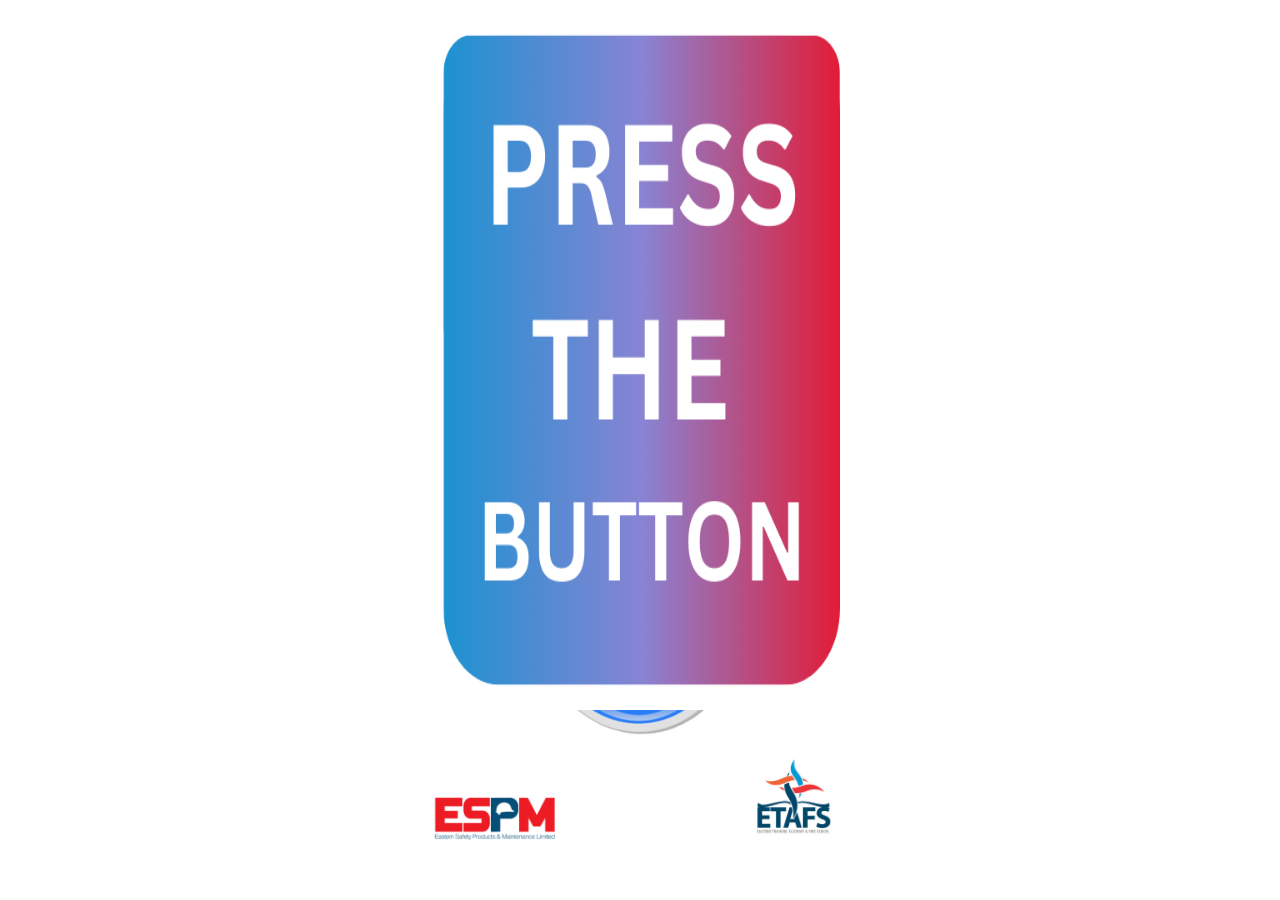
<file: index.html>
<html xmlns="http://www.w3.org/1999/xhtml" lang="en">

<head>
	<title>EGC Quiz Home</title>
</head>

	<TITLE></TITLE>
</HEAD>
<BODY>
	<meta HTTP-EQUIV="Refresh" CONTENT="0; URL=src/html/quizhome.html">
</body>

</html>
</file>
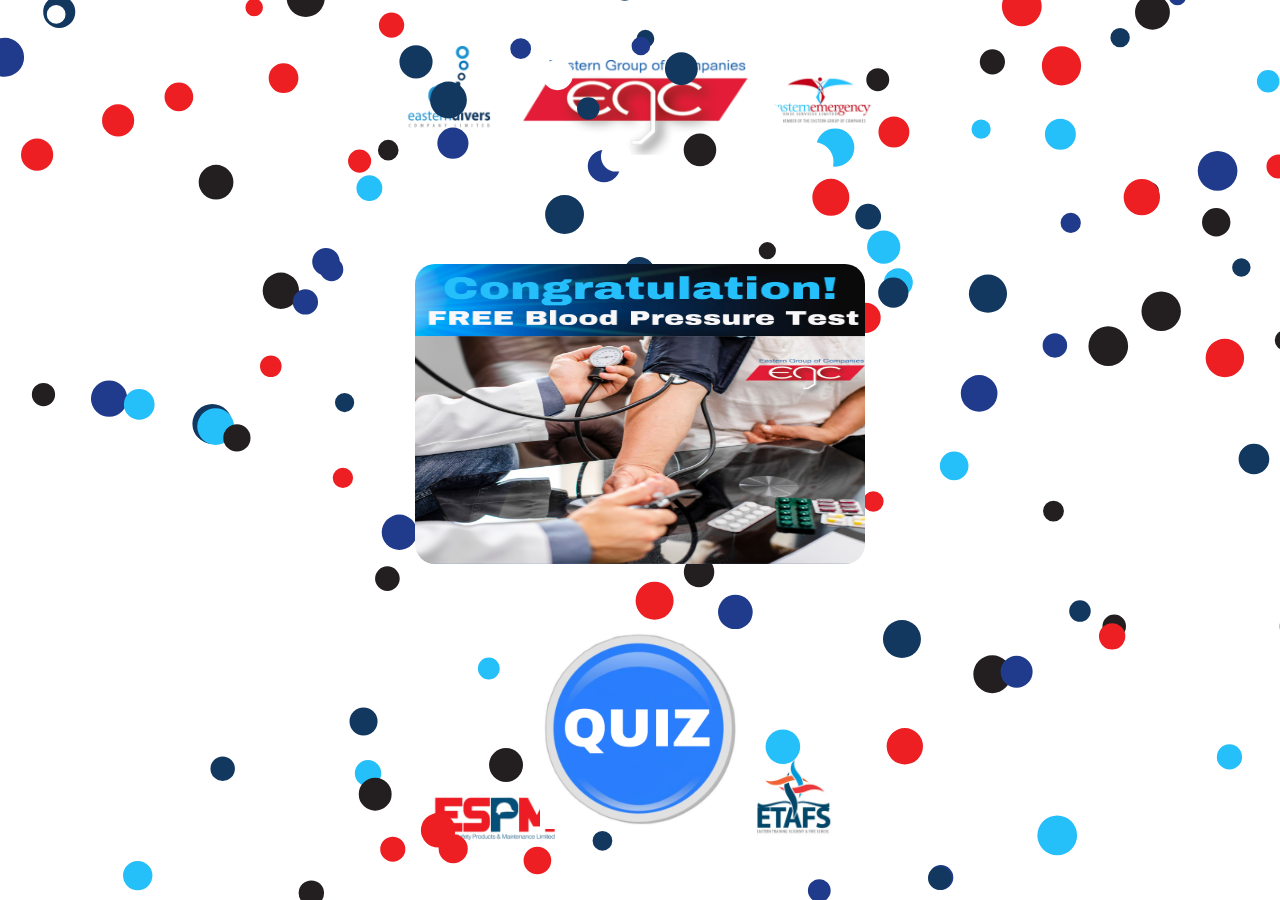
<file: src/html/bloodgift.html>
<!DOCTYPE html>
<html lang="en">
  
<!-- Mirrored from np.ia.tt/html/wheel.html by HTTrack Website Copier/3.x [XR&CO'2014], Thu, 10 Oct 2024 08:36:20 GMT -->
<head>
    <meta charset="utf-8" />
    <title>Free Blood Pressure Test</title>
    <link rel="shortcut icon" type="image/jpg" href="../assets/images/favicon.png"/>
    <meta
      name="viewport"
      content="width=device-width, initial-scale=1.0, maximum-scale=1.0, user-scalable=0"
    />
    <link rel="icon" href="data:image/x-icon;," type="image/x-icon" />
    <link rel="stylesheet" href="../assets/css/bloodgift.css" />

<!-- Google tag (gtag.js) -->


  </head>
  <body>
    <div id="preloader">
      <div class="loader"></div>
    </div>
    <!-- <div class="header">
      <img src="../assets/images/NPlogo.png" alt="NE Logo" class="np-logo" />
      <img src="../assets/images/UltraLogo.png" alt="NE Logo" class="ultra-logo" />
      <img src="../assets/images/NPigniteLogo.png" alt="NE Logo" class="np1-logo" />
      
    </div> -->
    <div class="wheel-wrapper">
      <!-- <h1 style="color: #FFE5CA; font-size: 7vw; text-align: center; padding-top: 10%; padding-bottom: 0%;">SPIN THE WHEEL</h1> -->
    </div>

    <!-- <div class="gui-wrapper" style="background-color: rgba(0, 0, 0, 0.1)">
      <h1 style="color: #ffe5ca; font-size: 5vw; text-align: center">
        Swipe down to spin
      </h1>
    </div> -->
    <canvas id="confetti-canvas"></canvas>
    <div class="header">
     <a href="#"><img src="../assets/images/bloodfree.png" alt="NE Logo" class="button" /></a>
    </div>
    <div class="header">
      <a href="quizhome.html"><img src="../assets/images/matchbutton.png" alt="NE Logo" class="btnquiz" /></a>
     </div>
    <!-- <div class="header">
      <a href=""><img src="../assets/images/newpress.png" alt="NE Logo" class="startbtn" /></a>
     </div> -->
  </body>
  <script src="../js/spin-wheel-iife.js"></script>
  <script src="../js/confetti.js"></script>
  <script>
    window.addEventListener("load", () => {
      const confetti = new ConfettiGenerator({ target: "confetti-canvas" });
      confetti.render();
    });

    window.addEventListener('resize', () => {
  const canvas = document.getElementById("confetti-canvas");
  canvas.width = window.innerWidth;
  canvas.height = window.innerHeight;
});


  </script>
  <script>
    

  </script>
</html>
</file>
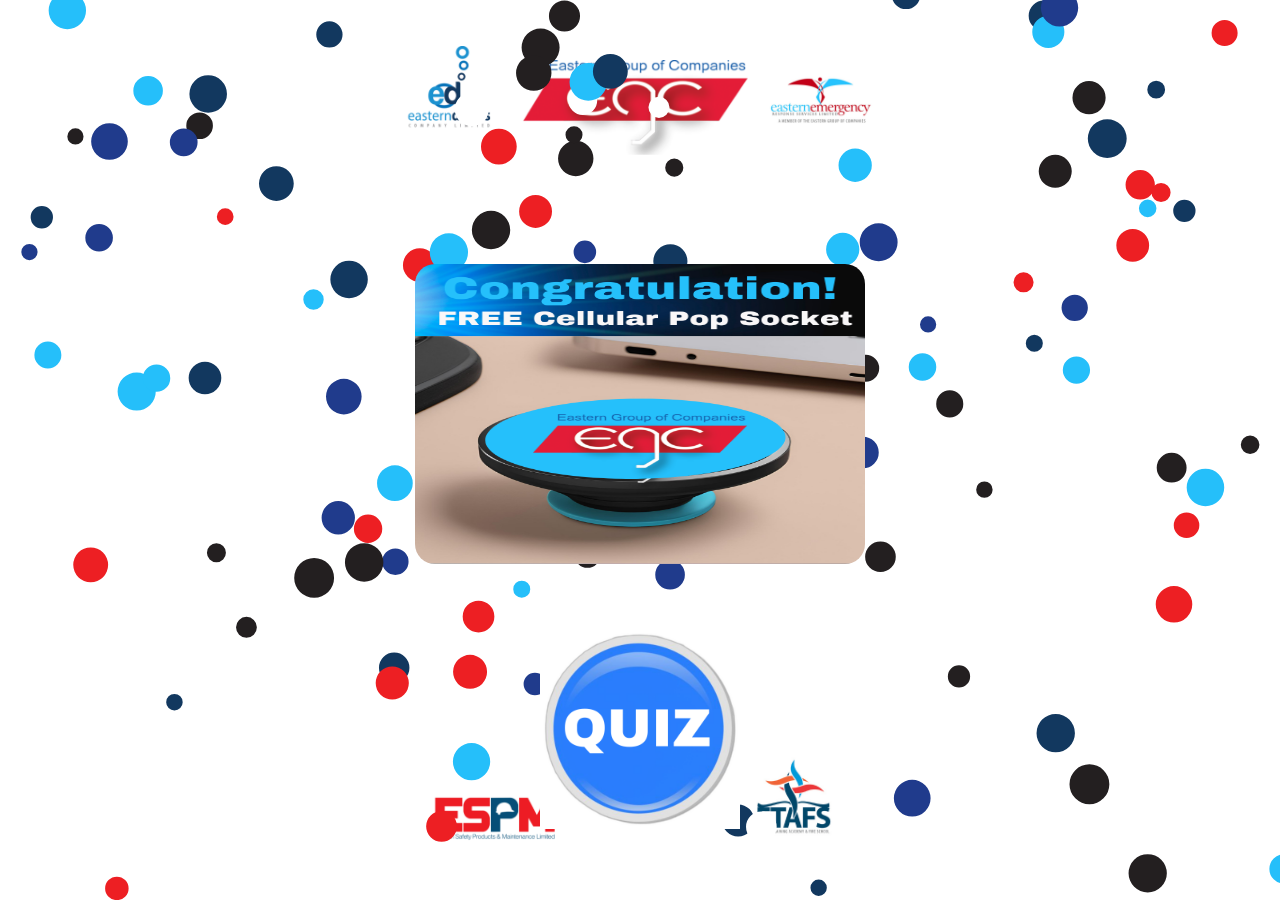
<file: src/html/cellularsocket.html>
<!DOCTYPE html>
<html lang="en">
  
<!-- Mirrored from np.ia.tt/html/wheel.html by HTTrack Website Copier/3.x [XR&CO'2014], Thu, 10 Oct 2024 08:36:20 GMT -->
<head>
    <meta charset="utf-8" />
    <title>Free CellularPopSocket</title>
    <link rel="shortcut icon" type="image/jpg" href="../assets/images/favicon.png"/>
    <meta
      name="viewport"
      content="width=device-width, initial-scale=1.0, maximum-scale=1.0, user-scalable=0"
    />
    <link rel="icon" href="data:image/x-icon;," type="image/x-icon" />
    <link rel="stylesheet" href="../assets/css/cellularsocket.css" />

<!-- Google tag (gtag.js) -->


  </head>
  <body>
    <div id="preloader">
      <div class="loader"></div>
    </div>
    <!-- <div class="header">
      <img src="../assets/images/NPlogo.png" alt="NE Logo" class="np-logo" />
      <img src="../assets/images/UltraLogo.png" alt="NE Logo" class="ultra-logo" />
      <img src="../assets/images/NPigniteLogo.png" alt="NE Logo" class="np1-logo" />
      
    </div> -->
    <div class="wheel-wrapper">
      <!-- <h1 style="color: #FFE5CA; font-size: 7vw; text-align: center; padding-top: 10%; padding-bottom: 0%;">SPIN THE WHEEL</h1> -->
    </div>

    <!-- <div class="gui-wrapper" style="background-color: rgba(0, 0, 0, 0.1)">
      <h1 style="color: #ffe5ca; font-size: 5vw; text-align: center">
        Swipe down to spin
      </h1>
    </div> -->
    <canvas id="confetti-canvas"></canvas>
    <div class="header">
     <a href="#"><img src="../assets/images/cellulargift.png" alt="Cellular Pop Socket" class="button" /></a>
    </div>
    <div class="header">
      <a href="quizhome.html"><img src="../assets/images/matchbutton.png" alt="NE Logo" class="btnquiz" /></a>
     </div>
    <!-- <div class="header">
      <a href=""><img src="../assets/images/newpress.png" alt="NE Logo" class="startbtn" /></a>
     </div> -->
  </body>
  <script src="../js/spin-wheel-iife.js"></script>
  <script src="../js/confetti.js"></script>
  <script>
    window.addEventListener("load", () => {
      const confetti = new ConfettiGenerator({ target: "confetti-canvas" });
      confetti.render();
    });

    window.addEventListener('resize', () => {
  const canvas = document.getElementById("confetti-canvas");
  canvas.width = window.innerWidth;
  canvas.height = window.innerHeight;
});


  </script>
  <script>
    

  </script>
</html>
</file>
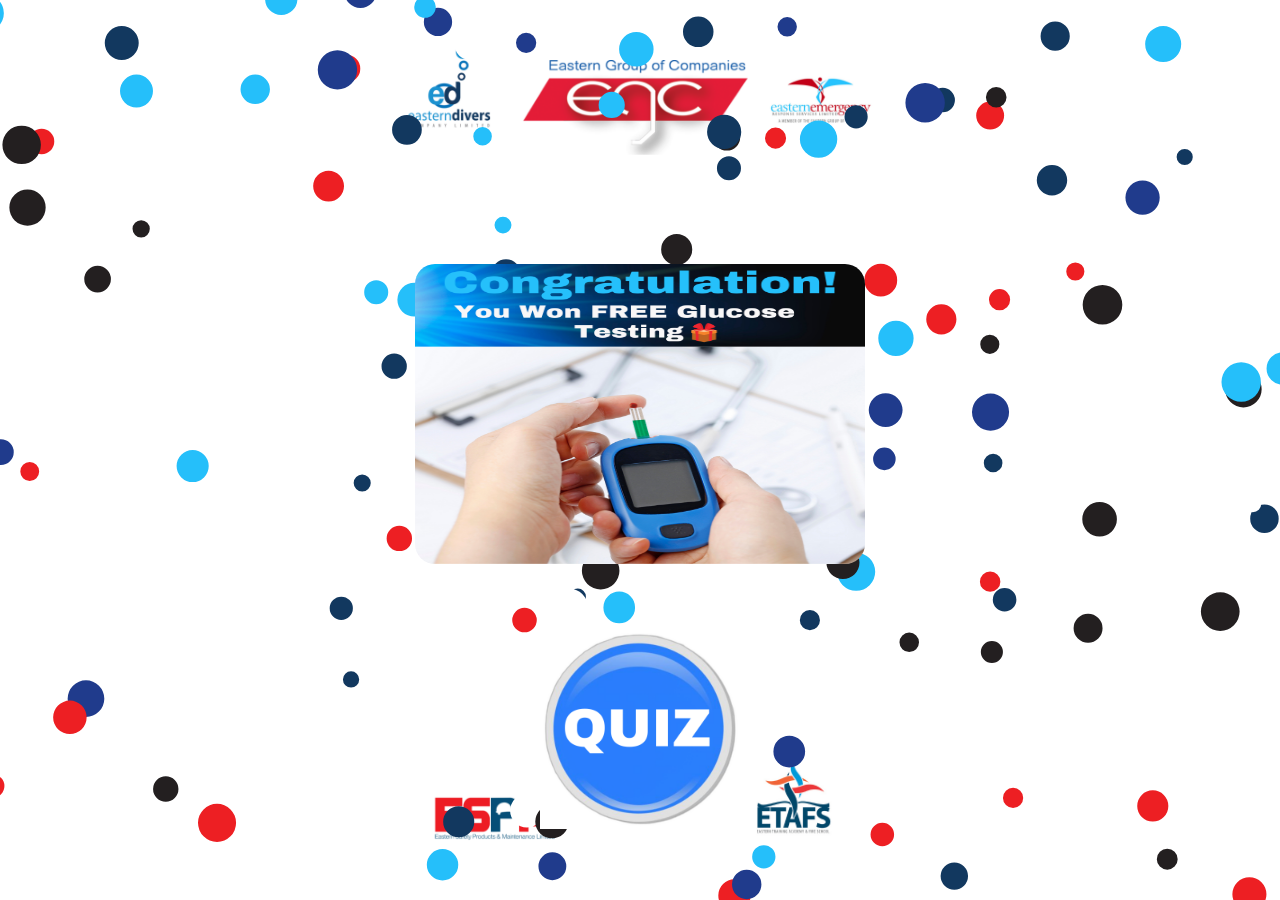
<file: src/html/glucosetest.html>
<!DOCTYPE html>
<html lang="en">
  
<!-- Mirrored from np.ia.tt/html/wheel.html by HTTrack Website Copier/3.x [XR&CO'2014], Thu, 10 Oct 2024 08:36:20 GMT -->
<head>
    <meta charset="utf-8" />
    <title>Glucose Free Test</title>
    <link rel="shortcut icon" type="image/jpg" href="../assets/images/favicon.png"/>
    <meta
      name="viewport"
      content="width=device-width, initial-scale=1.0, maximum-scale=1.0, user-scalable=0"
    />
    <link rel="icon" href="data:image/x-icon;," type="image/x-icon" />
    <link rel="stylesheet" href="../assets/css/glucosetest.css" />

<!-- Google tag (gtag.js) -->


  </head>
  <body>
    <div id="preloader">
      <div class="loader"></div>
    </div>
    <!-- <div class="header">
      <img src="../assets/images/NPlogo.png" alt="NE Logo" class="np-logo" />
      <img src="../assets/images/UltraLogo.png" alt="NE Logo" class="ultra-logo" />
      <img src="../assets/images/NPigniteLogo.png" alt="NE Logo" class="np1-logo" />
      
    </div> -->
    <div class="wheel-wrapper">
      <!-- <h1 style="color: #FFE5CA; font-size: 7vw; text-align: center; padding-top: 10%; padding-bottom: 0%;">SPIN THE WHEEL</h1> -->
    </div>

    <!-- <div class="gui-wrapper" style="background-color: rgba(0, 0, 0, 0.1)">
      <h1 style="color: #ffe5ca; font-size: 5vw; text-align: center">
        Swipe down to spin
      </h1>
    </div> -->
    <canvas id="confetti-canvas"></canvas>
    <div class="header">
     <a href="#"><img src="../assets/images/glucosetest.png" alt="NE Logo" class="button" /></a>
    </div>
    <div class="header">
      <a href="quizhome.html"><img src="../assets/images/matchbutton.png" alt="NE Logo" class="btnquiz" /></a>
     </div>
     
  </body>
  <script src="../js/spin-wheel-iife.js"></script>
  <script src="../js/confetti.js"></script>
  <script>
    window.addEventListener("load", () => {
      const confetti = new ConfettiGenerator({ target: "confetti-canvas" });
      confetti.render();
    });

    window.addEventListener('resize', () => {
  const canvas = document.getElementById("confetti-canvas");
  canvas.width = window.innerWidth;
  canvas.height = window.innerHeight;
});


  </script>
  <script>
    

  </script>
</html>
</file>
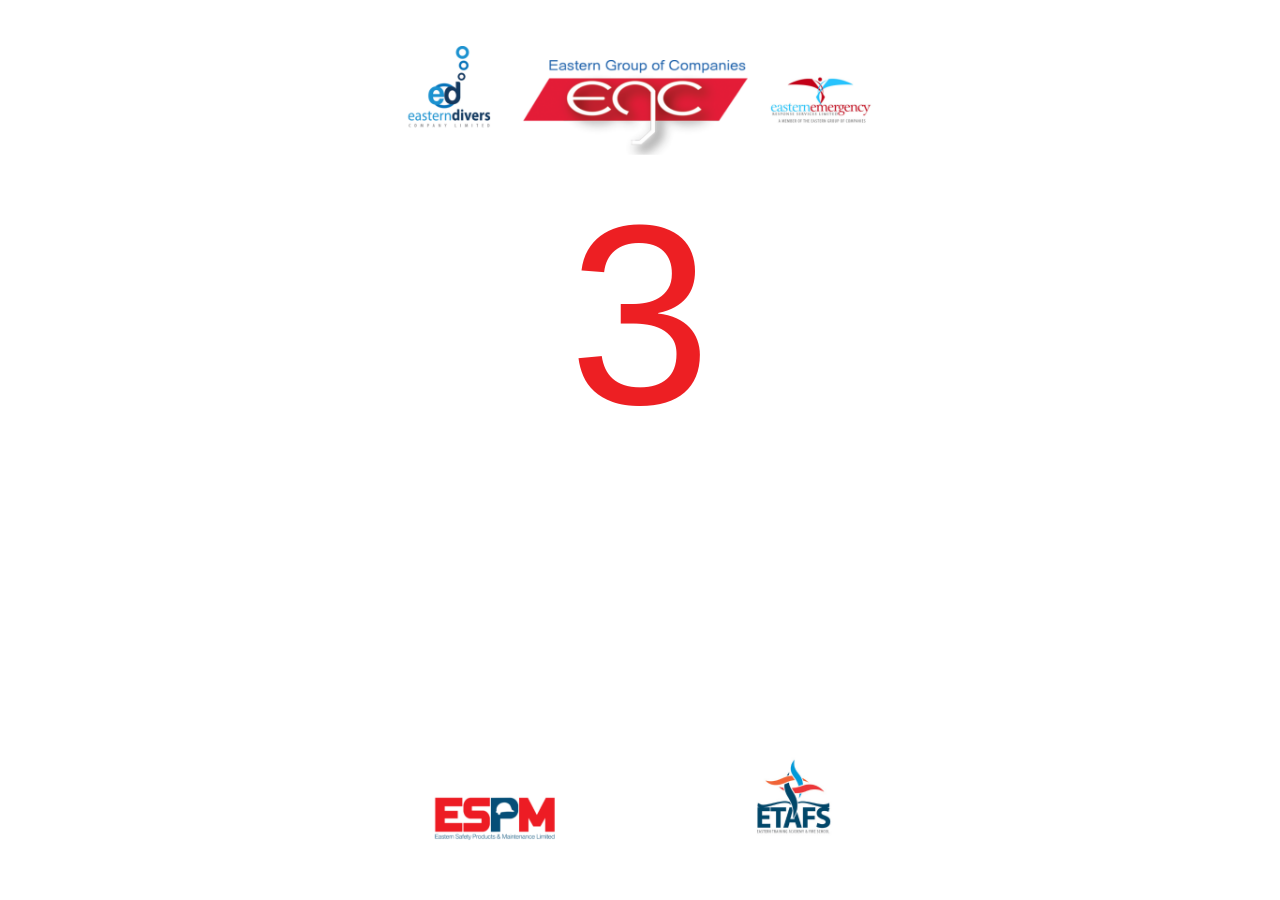
<file: src/html/quizes.html>
<!DOCTYPE html>
<html>
  
<!-- Mirrored from np.ia.tt/html/group1.html by HTTrack Website Copier/3.x [XR&CO'2014], Thu, 10 Oct 2024 08:36:22 GMT -->
<head>
    <meta charset="UTF-8">

    <link rel="stylesheet" href="../assets/css/quiz.css" />
    <title>EGC QUIZ</title>
    <link rel="shortcut icon" type="image/jpg" href="../assets/images/favicon.ico"/>
  </head>
  <body>
    <div id="preloader">
      <div class="loader"></div>
    </div>
    
    <div class="container">
      <div class="seventy">
        <canvas id="confetti-canvas"></canvas>

        <!-- Adjust the header logo positioning to ensure the left side is clear -->
        <!-- <div class="header">
          <img src="../assets/images/NPlogo.png" alt="NE Logo" class="header-logo" />
        </div> -->


        <div class="quiz-container" id="quiz-container">

          <!-- <div class="quiztitle">EGC General Quiz</div> -->


          <h1 id="question" class="question"></h1>
          <div id="choices" class="choices"></div>

          <div id="message-display" class="message-display"></div>

          <button id="next" class="next-button">Submit</button>

          <div id="timer" class="timer"></div>

        </div>
      
       

        <div id="score" class="score"></div>
        
      </div>
      <div class="header">
        <a href="wheel.html"><img src="../assets/images/wheelbtn.png" alt="EGC Wheel" id="btnview" class="wheelbutton" /></a>
      </div>

      <!-- <div class="bottom-logos">
        <img src="../assets/images/UltraLogo.png" alt="Left Logo" class="left-logo">
        <img src="../assets/images/NPigniteLogo.png" alt="Right Logo" class="right-logo">
      </div> -->
      
      <div id= "thirty" class="thirty">
        <div
          class="footer"
          style="
            height: 33vh;
            background-image: url('../assets/images/archive/fleet.html');
            background-size: cover;
            background-repeat: no-repeat;
          "
        ></div>
      </div>
    </div>
   
    <script src="../js/masterQuiz.js"></script>
    <script src="../js/quizes.js"></script>
    <script src="../js/confetti.js"></script>
  </body>

<!-- Mirrored from np.ia.tt/html/group1.html by HTTrack Website Copier/3.x [XR&CO'2014], Thu, 10 Oct 2024 08:36:27 GMT -->
</html>
</file>
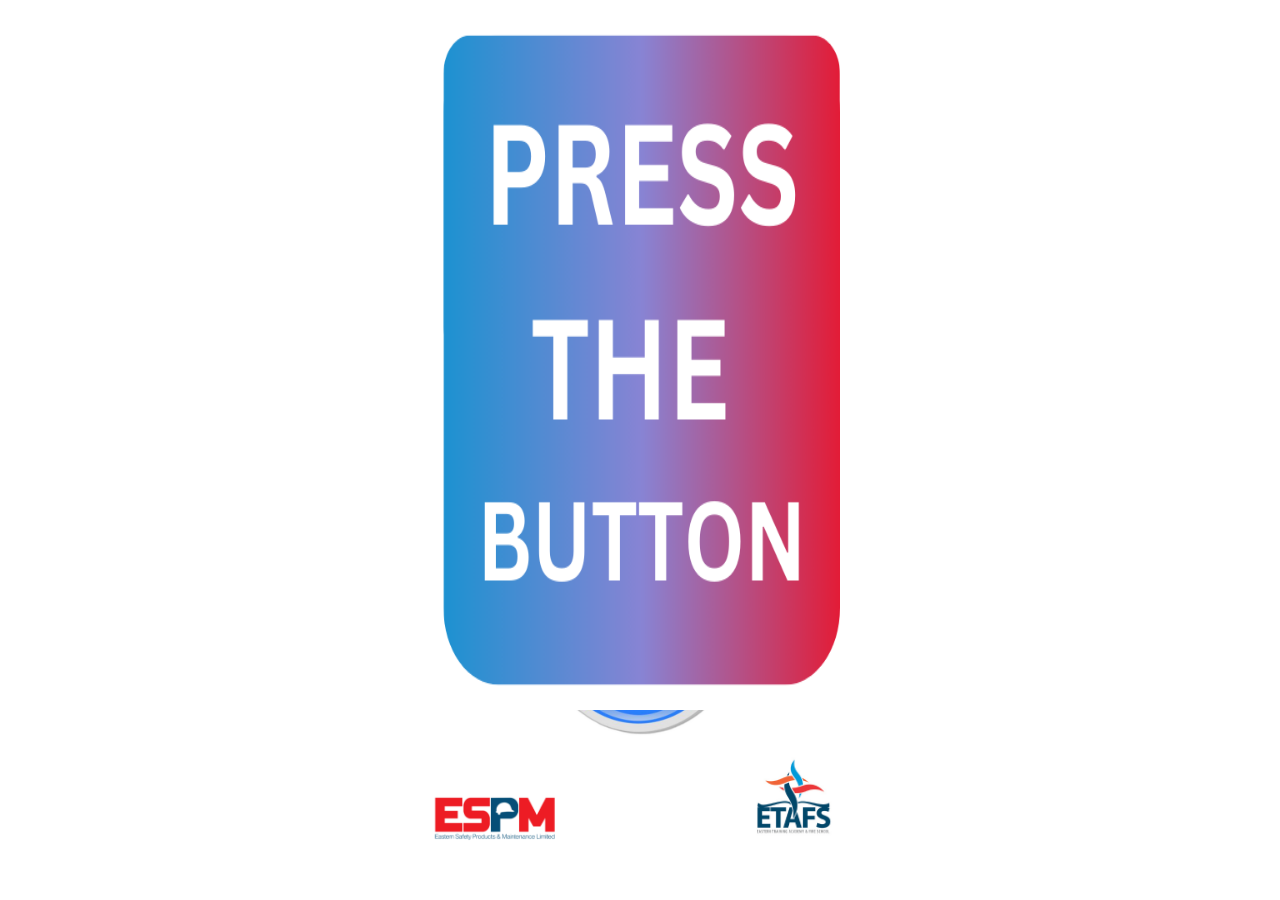
<file: src/html/quizhome.html>
<!DOCTYPE html>
<html lang="en">
  
<!-- Mirrored from np.ia.tt/html/wheel.html by HTTrack Website Copier/3.x [XR&CO'2014], Thu, 10 Oct 2024 08:36:20 GMT -->
<head>
    <meta charset="utf-8" />
    <title>EGC Quiz Home</title>
    <link rel="shortcut icon" type="image/jpg" href="../assets/images/favicon.ico"/>
    <meta
      name="viewport"
      content="width=device-width, initial-scale=1.0, maximum-scale=1.0, user-scalable=0"
    />
    <link rel="icon" href="data:image/x-icon;," type="image/x-icon" />
    <link rel="stylesheet" href="../assets/css/quizhome.css" />

<!-- Google tag (gtag.js) -->


  </head>
  <body>
    <div id="preloader">
      <div class="loader"></div>
    </div>
    <!-- <div class="header">
      <img src="../assets/images/NPlogo.png" alt="NE Logo" class="np-logo" />
      <img src="../assets/images/UltraLogo.png" alt="NE Logo" class="ultra-logo" />
      <img src="../assets/images/NPigniteLogo.png" alt="NE Logo" class="np1-logo" />
      
    </div> -->
    <div class="wheel-wrapper">
      <!-- <h1 style="color: #FFE5CA; font-size: 7vw; text-align: center; padding-top: 10%; padding-bottom: 0%;">SPIN THE WHEEL</h1> -->
    </div>

    <!-- <div class="gui-wrapper" style="background-color: rgba(0, 0, 0, 0.1)">
      <h1 style="color: #ffe5ca; font-size: 5vw; text-align: center">
        Swipe down to spin
      </h1>
    </div> -->
    <div class="header">
     <a href="quizes.html"><img src="../assets/images/matchbutton.png" alt="NE Logo" class="button" /></a>
    </div>
    <div class="header">
      <a href=""><img src="../assets/images/newpress.png" alt="NE Logo" class="startbtn" /></a>
     </div>
  </body>
  <script src="../js/spin-wheel-iife.js"></script>

<!-- Mirrored from np.ia.tt/html/wheel.html by HTTrack Website Copier/3.x [XR&CO'2014], Thu, 10 Oct 2024 08:36:21 GMT -->
</html>
</file>
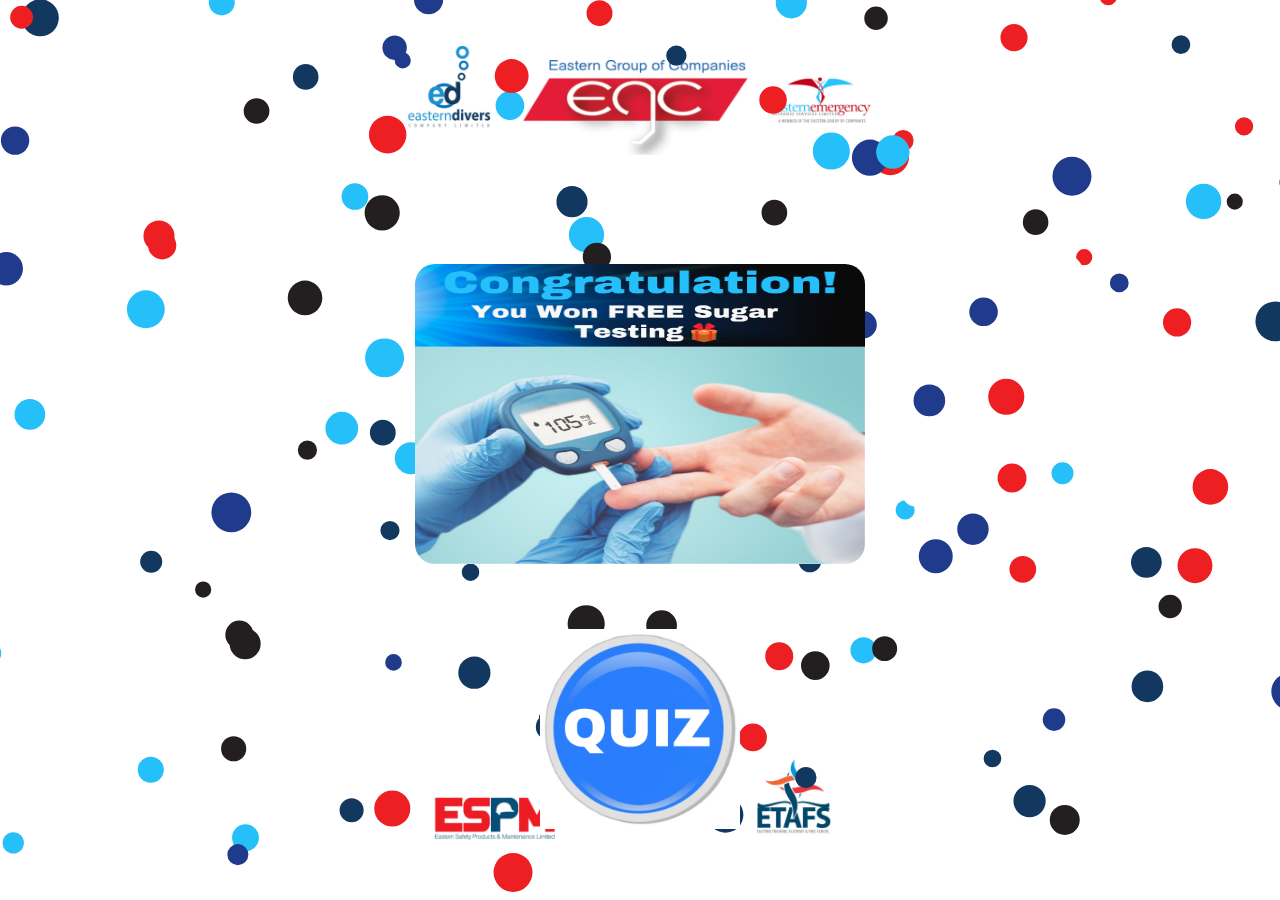
<file: src/html/sugartest.html>
<!DOCTYPE html>
<html lang="en">
  
<!-- Mirrored from np.ia.tt/html/wheel.html by HTTrack Website Copier/3.x [XR&CO'2014], Thu, 10 Oct 2024 08:36:20 GMT -->
<head>
    <meta charset="utf-8" />
    <title>Sugar FREE Test</title>
    <link rel="shortcut icon" type="image/jpg" href="../assets/images/favicon.png"/>
    <meta
      name="viewport"
      content="width=device-width, initial-scale=1.0, maximum-scale=1.0, user-scalable=0"
    />
    <link rel="icon" href="data:image/x-icon;," type="image/x-icon" />
    <link rel="stylesheet" href="../assets/css/sugartest.css" />

<!-- Google tag (gtag.js) -->


  </head>
  <body>
    <div id="preloader">
      <div class="loader"></div>
    </div>
    <!-- <div class="header">
      <img src="../assets/images/NPlogo.png" alt="NE Logo" class="np-logo" />
      <img src="../assets/images/UltraLogo.png" alt="NE Logo" class="ultra-logo" />
      <img src="../assets/images/NPigniteLogo.png" alt="NE Logo" class="np1-logo" />
      
    </div> -->
    <div class="wheel-wrapper">
      <!-- <h1 style="color: #FFE5CA; font-size: 7vw; text-align: center; padding-top: 10%; padding-bottom: 0%;">SPIN THE WHEEL</h1> -->
    </div>

    <!-- <div class="gui-wrapper" style="background-color: rgba(0, 0, 0, 0.1)">
      <h1 style="color: #ffe5ca; font-size: 5vw; text-align: center">
        Swipe down to spin
      </h1>
    </div> -->
    <canvas id="confetti-canvas"></canvas>
    <div class="header">
     <a href="#"><img src="../assets/images/sugartest.png" alt="NE Logo" class="button" /></a>
    </div>
    <div class="header">
      <a href="quizhome.html"><img src="../assets/images/matchbutton.png" alt="NE Logo" class="btnquiz" /></a>
     </div>
    <!-- <div class="header">
      <a href=""><img src="../assets/images/newpress.png" alt="NE Logo" class="startbtn" /></a>
     </div> -->
  </body>
  <script src="../js/spin-wheel-iife.js"></script>
  <script src="../js/confetti.js"></script>
  <script>
    window.addEventListener("load", () => {
      const confetti = new ConfettiGenerator({ target: "confetti-canvas" });
      confetti.render();
    });

    window.addEventListener('resize', () => {
  const canvas = document.getElementById("confetti-canvas");
  canvas.width = window.innerWidth;
  canvas.height = window.innerHeight;
});


  </script>
  <script>
    

  </script>
</html>
</file>
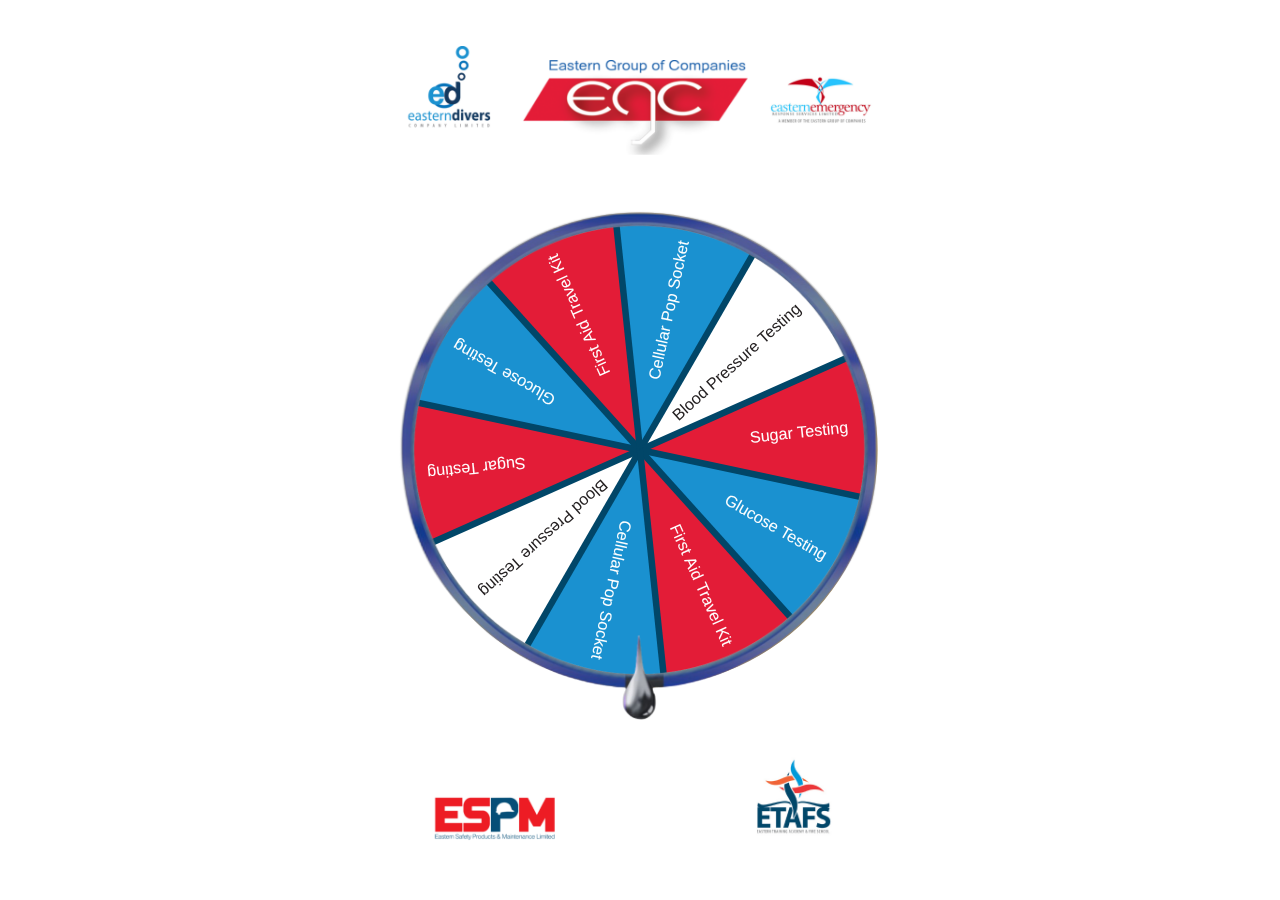
<file: src/html/wheel.html>
<!DOCTYPE html>
<html lang="en">
  
<head>
    <meta charset="utf-8" />
    <title>EGC Spin Wheel</title>
    <link rel="shortcut icon" type="image/jpg" href="../assets/images/favicon.ico"/>
    <meta
      name="viewport"
      content="width=device-width, initial-scale=1.0, maximum-scale=1.0, user-scalable=0"
    />
    <link rel="icon" href="data:image/x-icon;," type="image/x-icon" />
    <link rel="stylesheet" href="../assets/css/wheel.css" />


 

    <script>
      window.onload = () => {
        const quadrants = [
        {
    label: "Blood Pressure Testing",
    backgroundColor: "#FFFFFF",
    link:"bloodgift.html",
    labelColor: "#231F20",
  },
  {
    label: "Sugar Testing",
    backgroundColor: "#E31C37",
    link:"sugartest.html",
    labelColor: "#FFFFFF",
  },
  {
    label: "Glucose Testing",
    backgroundColor: "#1A91D0",
    link:"glucosetest.html",
    labelColor: "#FFFFFF",
  },
  
  {
    label: "First Aid Travel Kit",
    backgroundColor: "#E31C37",
    link:"firstaidkit.html",
    labelColor: "#FFFFFF",
  },
  {
    label: "Cellular Pop Socket",
    backgroundColor: "#1A91D0",
    link:"cellularsocket.html",
    labelColor: "#FFFFFF",
  },
  {
    label: "Blood Pressure Testing",
    backgroundColor: "#FFFFFF",
    link:"bloodgift.html",
    labelColor: "#231F20",
  },
  {
    
    label: "Sugar Testing ",
    backgroundColor: "#E31C37",
    link:"sugartest.html",
    labelColor: "#FFFFFF",
  },
  
  {
    label: "Glucose Testing",
    backgroundColor: "#1A91D0",
    link:"glucosetest.html",
    labelColor: "#FFFFFF",
  },
  {
    label: "First Aid Travel Kit",
    backgroundColor: "#E31C37",
    link:"firstaidkit.html",
    labelColor: "#FFFFFF",
  },
  {
    label: "Cellular Pop Socket",
    backgroundColor: "#1A91D0",
    link:"cellularsocket.html",
    labelColor: "#FFFFFF",
  }
  
  // ,
  // {
  //   label: "Bag",
  //   backgroundColor: "#1A91D0",
  //   link:"group1.html",
  //   labelColor: "#FFFFFF",
  // },
  
  // {
  //   label: "Cup",
  //   backgroundColor: "#FFFFFF",
  //   link:"group1.html",
  //   labelColor: "#231F20",
  // }
];
        
        const container = document.querySelector(".wheel-wrapper");

        const props = {
          items: quadrants,
          borderColor: "#A68C5B", // Add the borderColor property
          borderWidth: 6, // Add the borderWidth property
          debug: false, // Add the debug property
          // image: "../assets/images/npmiddle.png", // Add the image property
          isInteractive: true, // Add the isInteractive property
          itemBackgroundColors: ["#C0150B"], // Add the itemBackgroundColors property
          itemLabelAlign: "right", // Add the itemLabelAlign property
          itemLabelBaselineOffset: 0, // Add the itemLabelBaselineOffset property
          itemLabelColors: ["#ffffff"], // Add the itemLabelColors property
          itemLabelFont: "sans-serif", // Add the itemLabelFont property
          itemLabelFontSizeMax: 24, // Add the itemLabelFontSizeMax property
          itemLabelRadius: 0.9, // Add the itemLabelRadius property
          itemLabelRadiusMax: 0.2, // Add the itemLabelRadiusMax property
          itemLabelRotation: 0, // Add the itemLabelRotation property
          itemLabelStrokeColor: "#fff", // Add the itemLabelStrokeColor property
          itemLabelStrokeWidth: 0.05, // Add the itemLabelStrokeWidth property
          lineColor: "#014668", // Add the lineColor property
          lineWidth: 6, // Add the lineWidth property
          radius: .88, // Add the radius property
          rotation: 210, // Add the rotation property
          rotationResistance: -35, // Add the rotationResistance property
          rotationSpeed: 0, // Add the rotationSpeed property
          rotationSpeedMax: 250, // Add the rotationSpeedMax property
          offset: { w: 0, h: 0 }, // Add the offset property
          overlayImage: "../assets/images/finalframe.png",// Add the overlayImage property
          
          pointerAngle: 0, // Add the pointerAngle property
        };

        window.wheel = new spinWheel.Wheel(container, props);

        // Define a function to open the selected link
        function openSelectedLink(selectedItemIndex) {
          const selectedLink = quadrants[selectedItemIndex].link;
          window.open(selectedLink, "_self"); //blank for a new tab
        }

        // Define a callback for the onRest event to show a pop-up before opening the link
        wheel.onRest = (event) => {
          const selectedItemIndex = event.currentIndex;
          const selectedLabel = quadrants[selectedItemIndex].label;
          // Show a pop-up with the label for 2 seconds
          // alert(`Quiz Category: ${selectedLabel}`);
          // After 2 seconds, open the selected link
          setTimeout(() => {
            openSelectedLink(selectedItemIndex);
          }, 1000); // Delayed opening of the link after 5 seconds
        };
      };
    </script>

<!-- Google tag (gtag.js) -->


  </head>
  <body>
    <div id="preloader">
      <div class="loader"></div>
    </div>
    <!-- <div class="header">
      <img src="../assets/images/NPlogo.png" alt="NE Logo" class="np-logo" />
      <img src="../assets/images/UltraLogo.png" alt="NE Logo" class="ultra-logo" />
      <img src="../assets/images/NPigniteLogo.png" alt="NE Logo" class="np1-logo" />
      
    </div> -->
    <div class="wheel-wrapper">
      <!-- <h1 style="color: #FFE5CA; font-size: 7vw; text-align: center; padding-top: 10%; padding-bottom: 0%;">SPIN THE WHEEL</h1> -->
    </div>

    <!-- <div class="gui-wrapper" style="background-color: rgba(0, 0, 0, 0.1)">
      <h1 style="color: #ffe5ca; font-size: 5vw; text-align: center">
        Swipe down to spin
      </h1>
    </div> -->
   
  </body>
  <script src="../js/spin-wheel-iife.js"></script>


</html>
</file>
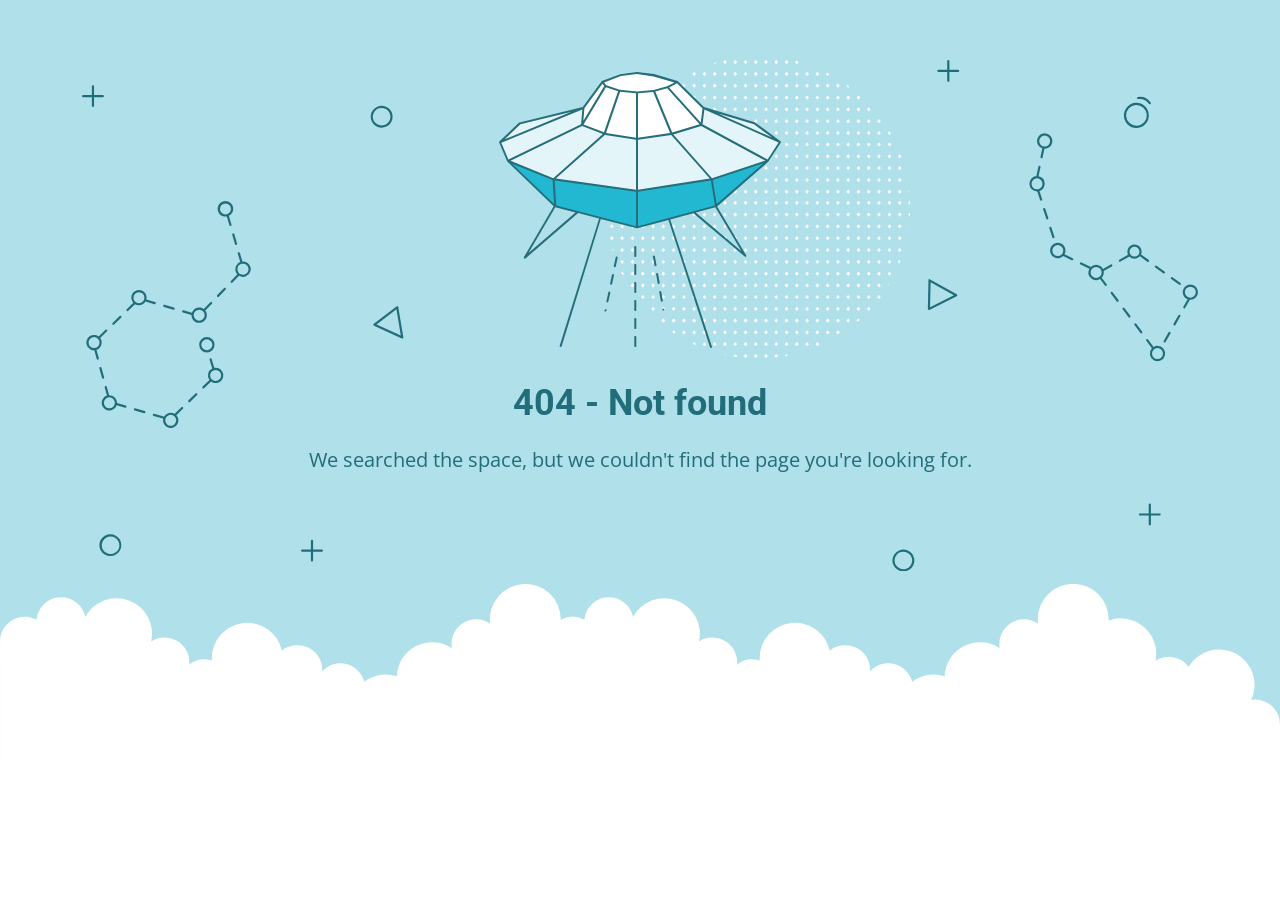
<file: src/assets/images/archive/fleet.html>
<!DOCTYPE html>
<html lang="en">
<head>
    <meta charset="utf-8" />
    <meta name="viewport" content="width=device-width, initial-scale=1.0">
    <meta http-equiv="cache-control" content="no-store,max-age=0" />
    <meta name="robots" content="noindex" />
    <title>404 - Not found</title>
    <link href="https://fonts.googleapis.com/css?family=Open+Sans:400,700%7CRoboto:400,700" rel="stylesheet">
<style>
    * {
        box-sizing: border-box;
        -moz-box-sizing: border-box;
        -webkit-tap-highlight-color: transparent;
    }
    body {
        margin: 0;
        padding: 0;
        height: 100%;
        -webkit-text-size-adjust: 100%;
    }
    .fit-wide {
        position: relative;
        overflow: hidden;
        max-width: 1240px;
        margin: 0 auto;
        padding-top: 60px;
        padding-bottom: 60px;
        padding-left: 20px;
        padding-right: 20px;
    }
    .background-wrap { position: relative; }
    .background-wrap.cloud-blue { background-color: #b0e0e9; }
    .background-wrap.white { background-color: #fff; }
    .title { 
        position: relative; 
        text-align: center;
        margin: 20px auto 10px;
    }
    .title--regular { font-family: 'Roboto', Arial, sans-serif; }
    .title--size-large { font-size: 36px; line-height: 46px; }
    .title--size-semimedium { font-size: 20px; line-height: 28px; }
    .title--weight-normal { font-weight: 400; }
    .title--weight-bold { font-weight: 700; }
    .title--subtitle { 
        padding-bottom: 40px; 
        font-family: 'Open Sans', Arial ,sans-serif; 
        text-align: center;
    }
    .error h1,
    .error p { color: #226d7a; }
    .error--bg__cover {
        position: absolute;
        left: 0;
        right: 0;
        width: 90%;
        margin: 0 auto;
    }
    .error--shape__clouds svg {
        display: block;
    }
    .abstract-half-dot--circle {
        z-index: 0;
        position: absolute;
        left: 15em;
        right: 0;
        width: 300px;
        height: 300px;
        margin: 0 auto;
    }
    .icon-graphic {
        z-index: 1;
        position: relative;
        width: 300px;
        height: 300px;
        margin: 0 auto;
    }
    @media screen and (max-width: 767px) {
        .error--bg__cover { display: none; }
        .abstract-half-dot--circle { left: 0; }
    }
</style>
</head>
<body>
    <div id="container">
        <section class="error content background-wrap cloud-blue">
            <div class="fit-wide">
                <div class="error--bg__cover">
                    <svg id="acce7670-904f-4f8c-b867-68138c2f8c06" data-name="Layer 1" xmlns="http://www.w3.org/2000/svg" viewBox="0 0 1019 467"><title>404_bg</title><path d="M962.794,62.029a11.471,11.471,0,0,1-.656-22.923h0a11.471,11.471,0,0,1,1.327,22.9C963.24,62.023,963.017,62.029,962.794,62.029ZM962.253,41.1a9.47,9.47,0,1,0,10,8.906,9.481,9.481,0,0,0-10-8.906Z" fill="#1e6d7a"/><path d="M974.934,40.4a1,1,0,0,1-.836-.45,10.049,10.049,0,0,0-9.688-4.276A1,1,0,0,1,964.1,33.7a11.952,11.952,0,0,1,11.67,5.153,1,1,0,0,1-.834,1.549Z" fill="#1e6d7a"/><path d="M273.605,61.8a9.971,9.971,0,0,1-7.251-3.106h0a10.012,10.012,0,1,1,7.251,3.106Zm0-17.991a8,8,0,0,0-5.8,13.507h0a8,8,0,1,0,5.8-13.507Z" fill="#226d7a"/><path d="M26.007,453q-.131,0-.261,0a10.019,10.019,0,1,1,.261,0ZM26,435a8.042,8.042,0,1,0,.208,0C26.134,435,26.064,435,26,435Z" fill="#226d7a"/><path d="M750.007,467q-.13,0-.261,0a9.933,9.933,0,0,1-6.994-3.108h0a10,10,0,1,1,7.255,3.11Zm-.013-18a8,8,0,0,0-5.793,13.511h0a8,8,0,1,0,6-13.509C750.134,449,750.063,449,749.994,449Z" fill="#226d7a"/><path d="M292.416,254.312a1.013,1.013,0,0,1-.417-.09L266.634,242.6a1,1,0,0,1-.191-1.7L287.2,225a1,1,0,0,1,1.594.629l4.607,27.516a1,1,0,0,1-.986,1.165Zm-23.437-12.835,22.139,10.141L287.1,227.6Z" fill="#226d7a"/><path d="M773.316,228.33a1,1,0,0,1-1-1.022l.571-26.14a1,1,0,0,1,1.487-.851l24.356,13.607a1,1,0,0,1-.038,1.767l-24.926,12.532A1.006,1.006,0,0,1,773.316,228.33Zm1.535-25.456-.5,22.815,21.756-10.938Z" fill="#226d7a"/><path d="M136.509,150.348l-2.39-8.09a7.115,7.115,0,1,0-1.9.629l2.372,8.028a1,1,0,0,0,.959.717,1,1,0,0,0,.959-1.284ZM126,136a5,5,0,1,1,5,5A5.006,5.006,0,0,1,126,136Z" fill="#226d7a"/><path d="M137.141,159.545l2.55,8.632a1,1,0,0,0,.959.717,1.037,1.037,0,0,0,.284-.041,1,1,0,0,0,.675-1.243l-2.55-8.631a1,1,0,0,0-1.918.566Z" fill="#226d7a"/><path d="M129.751,208.226l-6.265,6.461a1,1,0,0,0,1.436,1.393l6.265-6.461a1,1,0,0,0-1.436-1.393Z" fill="#226d7a"/><path d="M92.076,230.463l7.936,2.293c0,.082-.012.162-.012.244a7,7,0,1,0,12.587-4.2l6.07-6.259a1,1,0,1,0-1.436-1.393l-6.052,6.242a6.978,6.978,0,0,0-10.8,3.386l-7.737-2.235a1,1,0,0,0-.555,1.922ZM107,228a5,5,0,1,1-5,5A5.006,5.006,0,0,1,107,228Z" fill="#226d7a"/><path d="M74.783,225.467l8.647,2.5a.989.989,0,0,0,.278.04,1,1,0,0,0,.276-1.962l-8.646-2.5a1,1,0,0,0-.555,1.922Z" fill="#226d7a"/><path d="M28.617,241.8a1,1,0,0,0,.7-.282l6.461-6.266a1,1,0,0,0-1.393-1.436l-6.461,6.266a1,1,0,0,0,.7,1.718Z" fill="#226d7a"/><path d="M19.257,291.006a1,1,0,0,0,.964-1.269L17.8,281.069a1,1,0,0,0-1.927.537l2.419,8.668A1,1,0,0,0,19.257,291.006Z" fill="#226d7a"/><path d="M13.216,264.635a6.979,6.979,0,0,0,3.394-10.8l6.242-6.052a1,1,0,1,0-1.393-1.435L15.2,252.413A7,7,0,1,0,11,265c.08,0,.158-.009.237-.012l2.219,7.95a1,1,0,0,0,1.927-.538ZM6,258a5,5,0,1,1,5,5A5.006,5.006,0,0,1,6,258Z" fill="#226d7a"/><path d="M39.924,315.537l-7.936-2.293c0-.082.012-.162.012-.244a7.008,7.008,0,0,0-7-7c-.08,0-.158.009-.237.012l-2.123-7.606a1,1,0,0,0-1.927.537l2.072,7.422a7,7,0,1,0,8.847,8.859l7.737,2.235a1.025,1.025,0,0,0,.278.039,1,1,0,0,0,.277-1.961ZM25,318a5,5,0,1,1,5-5A5.006,5.006,0,0,1,25,318Z" fill="#226d7a"/><path d="M57.217,320.532l-8.647-2.5a1,1,0,1,0-.554,1.922l8.646,2.5a1.03,1.03,0,0,0,.278.039,1,1,0,0,0,.277-1.961Z" fill="#226d7a"/><path d="M90.765,317.017,84.592,323a6.975,6.975,0,0,0-9.76,2.693.984.984,0,0,0-.323-.168l-8.646-2.5a1,1,0,0,0-.554,1.922l8.646,2.5a1,1,0,0,0,.216.031,7,7,0,1,0,11.98-3.2l6.006-5.825a1,1,0,1,0-1.392-1.435ZM81,334a5,5,0,1,1,5-5A5.006,5.006,0,0,1,81,334Z" fill="#226d7a"/><path d="M103.687,304.486l-6.461,6.266a1,1,0,0,0,1.393,1.436l6.461-6.266a1,1,0,0,0-1.393-1.436Z" fill="#226d7a"/><path d="M147,184c-.182,0-.361.014-.54.027l-2.3-7.786a1,1,0,1,0-1.918.567l2.263,7.66a6.977,6.977,0,0,0-2.643,11.269l-5.845,6.028a1,1,0,1,0,1.436,1.392L143.419,197A7,7,0,1,0,147,184Zm0,12a4.995,4.995,0,0,1-1.121-9.863,1.033,1.033,0,0,0,.155-.022c.015,0,.025-.016.04-.021A5,5,0,1,1,147,196Z" fill="#226d7a"/><path d="M52,224a7,7,0,0,0,5.984-3.386l8.153,2.356a1.025,1.025,0,0,0,.278.039,1,1,0,0,0,.276-1.961l-7.924-2.29a7,7,0,1,0-11.918,2.965l-6.006,5.824a1,1,0,1,0,1.392,1.436L48.408,223A6.952,6.952,0,0,0,52,224Zm0-12a5,5,0,1,1-5,5A5.006,5.006,0,0,1,52,212Z" fill="#226d7a"/><path d="M122,281a6.984,6.984,0,0,0-1.218.113l-2.362-8.03a1,1,0,0,0-1.919.564l2.381,8.1a6.972,6.972,0,0,0-2.492,10.427l-6.242,6.052a1,1,0,0,0,1.393,1.435l6.259-6.069A7,7,0,1,0,122,281Zm0,12a5,5,0,1,1,5-5A5.006,5.006,0,0,1,122,293Z" fill="#226d7a"/><path d="M121,260a7,7,0,1,0-7,7A7.008,7.008,0,0,0,121,260Zm-12,0a5,5,0,1,1,5,5A5.006,5.006,0,0,1,109,260Z" fill="#226d7a"/><path d="M886.983,162.773a1,1,0,0,0,.951-1.311l-2.8-8.555a1,1,0,0,0-1.9.621l2.8,8.555A1,1,0,0,0,886.983,162.773Z" fill="#226d7a"/><path d="M879.544,135.8a1,1,0,1,0-1.9.621l2.795,8.555a1,1,0,0,0,.951.69,1,1,0,0,0,.95-1.311Z" fill="#226d7a"/><path d="M904.543,181l-7.442-3.582a7.032,7.032,0,1,0-1.252,1.616l7.827,3.768a.981.981,0,0,0,.432.1,1,1,0,0,0,.435-1.9ZM891,179a5,5,0,1,1,5-5A5.006,5.006,0,0,1,891,179Z" fill="#226d7a"/><path d="M956.292,179.469a6.477,6.477,0,0,0,9.659-.268l6.739,4.9a1,1,0,1,0,1.176-1.617L967,177.492a6.5,6.5,0,1,0-11.811.4,1.064,1.064,0,0,0-.121.039l-7.852,4.4a1,1,0,0,0,.976,1.745l7.853-4.4A.985.985,0,0,0,956.292,179.469ZM961,170.5a4.5,4.5,0,1,1-4.5,4.5A4.505,4.505,0,0,1,961,170.5Z" fill="#226d7a"/><path d="M987.248,194.689a1,1,0,1,0,1.176-1.617l-7.278-5.294a1,1,0,0,0-1.176,1.618Z" fill="#226d7a"/><path d="M995.7,198.366a1,1,0,0,0-1.176,1.617l7.28,5.293a.986.986,0,0,0,.587.192,1,1,0,0,0,.588-1.809Z" fill="#226d7a"/><path d="M1002.5,232.72a1,1,0,0,0-1.366.365l-4.5,7.793a1,1,0,1,0,1.732,1l4.5-7.792A1,1,0,0,0,1002.5,232.72Z" fill="#226d7a"/><path d="M993.49,248.305a1,1,0,0,0-1.366.366l-4.5,7.793a1,1,0,0,0,1.733,1l4.5-7.793A1,1,0,0,0,993.49,248.305Z" fill="#226d7a"/><path d="M951.8,226.4a1,1,0,0,0-1.6,1.2l5.4,7.2a1,1,0,1,0,1.6-1.2Z" fill="#226d7a"/><path d="M962.6,240.8A1,1,0,0,0,961,242l5.4,7.2A1,1,0,0,0,968,248Z" fill="#226d7a"/><path d="M931.091,198.789a6.943,6.943,0,0,0,1.777-6.129l7.473-4.185a1,1,0,1,0-.977-1.745l-7.172,4.016a6.988,6.988,0,0,0-11.127-1.7.981.981,0,0,0-.3-.23l-8.11-3.9a1,1,0,1,0-.867,1.8l8.1,3.9a6.988,6.988,0,0,0,9.645,9.428L934,206a1,1,0,0,0,1.6-1.2ZM921,194a5,5,0,1,1,5,5A5.006,5.006,0,0,1,921,194Z" fill="#226d7a"/><path d="M941,212a1,1,0,0,0-1.6,1.2l5.4,7.2a1,1,0,1,0,1.6-1.2Z" fill="#226d7a"/><path d="M876.837,80.654l-1.7,7.937a1,1,0,0,0,.767,1.187,1.029,1.029,0,0,0,.211.022,1,1,0,0,0,.977-.79l1.718-8.02c.064,0,.126.01.19.01a7.013,7.013,0,1,0-2.163-.346ZM879,69a5,5,0,1,1-5,5A5.006,5.006,0,0,1,879,69Z" fill="#226d7a"/><path d="M879,113a7.012,7.012,0,0,0-5.58-6.855l1.786-8.335a1,1,0,0,0-1.955-.419L871.4,106.03A7,7,0,0,0,872,120c.091,0,.18-.01.271-.014l2.576,7.879a1,1,0,0,0,.95.69.985.985,0,0,0,.31-.05,1,1,0,0,0,.64-1.261l-2.492-7.624A7.007,7.007,0,0,0,879,113Zm-7,5a5,5,0,1,1,5-5A5.006,5.006,0,0,1,872,118Z" fill="#226d7a"/><path d="M1012,205a7,7,0,0,0-2.469,13.542l-3.9,6.75a1,1,0,1,0,1.732,1l4.227-7.314c.136.008.271.021.41.021a7,7,0,0,0,0-14Zm0,12a5,5,0,1,1,5-5A5.006,5.006,0,0,1,1012,217Z" fill="#226d7a"/><path d="M982,261a6.941,6.941,0,0,0-3.527.964L973.4,255.2a1,1,0,1,0-1.6,1.2l5.109,6.812A6.99,6.99,0,1,0,982,261Zm0,12a5,5,0,1,1,5-5A5.006,5.006,0,0,1,982,273Z" fill="#226d7a"/><path d="M19,32H11V24a1,1,0,0,0-2,0v8H1a1,1,0,0,0,0,2H9v8a1,1,0,0,0,2,0V34h8a1,1,0,0,0,0-2Z" fill="#206d7a"/><path d="M219,447h-8v-8a1,1,0,0,0-2,0v8h-8a1,1,0,0,0,0,2h8v8a1,1,0,0,0,2,0v-8h8a1,1,0,0,0,0-2Z" fill="#206d7a"/><path d="M984,414h-8v-8a1,1,0,0,0-2,0v8h-8a1,1,0,0,0,0,2h8v8a1,1,0,0,0,2,0v-8h8a1,1,0,0,0,0-2Z" fill="#206d7a"/><path d="M800,9h-8V1a1,1,0,0,0-2,0V9h-8a1,1,0,0,0,0,2h8v8a1,1,0,0,0,2,0V11h8a1,1,0,0,0,0-2Z" fill="#206d7a"/></svg>
                </div>
                <div>
                    <div class="abstract-half-dot--circle">
                        <svg id="a57f7293-9654-4013-9c82-7cad22fc3689" data-name="Layer 1" xmlns="http://www.w3.org/2000/svg" viewBox="0 0 300 298.181"><title>circle_dots</title><polygon points="145.742 133.848 147.581 131.734 145.742 129.621 143.904 131.734 145.742 133.848" fill="#fff"/><polygon points="145.742 122.041 147.581 119.928 145.742 117.814 143.904 119.928 145.742 122.041" fill="#fff"/><polygon points="145.742 110.235 147.581 108.122 145.742 106.008 143.904 108.122 145.742 110.235" fill="#fff"/><polygon points="145.742 98.429 147.581 96.316 145.742 94.202 143.904 96.316 145.742 98.429" fill="#fff"/><polygon points="145.742 86.624 147.581 84.51 145.742 82.396 143.904 84.51 145.742 86.624" fill="#fff"/><polygon points="156.015 129.621 154.177 131.734 156.015 133.848 157.854 131.734 156.015 129.621" fill="#fff"/><polygon points="156.015 117.814 154.177 119.928 156.015 122.041 157.854 119.928 156.015 117.814" fill="#fff"/><polygon points="156.015 106.008 154.177 108.122 156.015 110.235 157.854 108.122 156.015 106.008" fill="#fff"/><polygon points="156.015 94.202 154.177 96.316 156.015 98.429 157.854 96.316 156.015 94.202" fill="#fff"/><polygon points="156.015 82.396 154.177 84.51 156.015 86.624 157.854 84.51 156.015 82.396" fill="#fff"/><polygon points="166.288 129.621 164.45 131.734 166.288 133.848 168.13 131.734 166.288 129.621" fill="#fff"/><polygon points="166.288 117.814 164.45 119.928 166.288 122.041 168.13 119.928 166.288 117.814" fill="#fff"/><polygon points="166.288 106.008 164.45 108.122 166.288 110.235 168.13 108.122 166.288 106.008" fill="#fff"/><polygon points="166.288 94.202 164.45 96.316 166.288 98.429 168.13 96.316 166.288 94.202" fill="#fff"/><polygon points="168.128 84.51 166.288 82.396 164.45 84.51 166.288 86.624 168.128 84.51" fill="#fff"/><polygon points="176.563 129.621 174.724 131.734 176.563 133.848 178.401 131.734 176.563 129.621" fill="#fff"/><polygon points="176.563 117.814 174.724 119.928 176.563 122.041 178.401 119.928 176.563 117.814" fill="#fff"/><polygon points="176.563 106.008 174.724 108.122 176.563 110.235 178.401 108.122 176.563 106.008" fill="#fff"/><polygon points="176.563 94.202 174.724 96.316 176.563 98.429 178.401 96.316 176.563 94.202" fill="#fff"/><polygon points="176.563 82.396 174.724 84.51 176.563 86.624 178.401 84.51 176.563 82.396" fill="#fff"/><polygon points="186.835 129.621 184.997 131.734 186.835 133.848 188.674 131.734 186.835 129.621" fill="#fff"/><polygon points="186.835 117.814 184.997 119.928 186.835 122.041 188.674 119.928 186.835 117.814" fill="#fff"/><polygon points="186.835 106.008 184.997 108.122 186.835 110.235 188.674 108.122 186.835 106.008" fill="#fff"/><polygon points="186.835 94.202 184.997 96.316 186.835 98.429 188.674 96.316 186.835 94.202" fill="#fff"/><polygon points="186.835 82.396 184.997 84.51 186.835 86.624 188.674 84.51 186.835 82.396" fill="#fff"/><polygon points="197.11 129.621 195.268 131.734 197.11 133.848 198.948 131.734 197.11 129.621" fill="#fff"/><polygon points="197.11 117.814 195.268 119.928 197.11 122.041 198.948 119.928 197.11 117.814" fill="#fff"/><polygon points="197.11 106.008 195.268 108.122 197.11 110.235 198.948 108.122 197.11 106.008" fill="#fff"/><polygon points="197.11 94.202 195.268 96.316 197.11 98.429 198.948 96.316 197.11 94.202" fill="#fff"/><polygon points="197.11 82.396 195.27 84.51 197.11 86.624 198.948 84.51 197.11 82.396" fill="#fff"/><polygon points="207.383 129.621 205.545 131.734 207.383 133.848 209.221 131.734 207.383 129.621" fill="#fff"/><polygon points="207.383 117.814 205.545 119.928 207.383 122.041 209.221 119.928 207.383 117.814" fill="#fff"/><polygon points="207.383 106.008 205.545 108.122 207.383 110.235 209.221 108.122 207.383 106.008" fill="#fff"/><polygon points="207.383 94.202 205.545 96.316 207.383 98.429 209.221 96.316 207.383 94.202" fill="#fff"/><polygon points="207.383 82.396 205.545 84.51 207.383 86.624 209.221 84.51 207.383 82.396" fill="#fff"/><polygon points="217.656 129.621 215.817 131.734 217.656 133.848 219.497 131.734 217.656 129.621" fill="#fff"/><polygon points="217.656 117.814 215.817 119.928 217.656 122.041 219.497 119.928 217.656 117.814" fill="#fff"/><polygon points="217.656 106.008 215.817 108.122 217.656 110.235 219.497 108.122 217.656 106.008" fill="#fff"/><polygon points="217.656 94.202 215.817 96.316 217.656 98.429 219.497 96.316 217.656 94.202" fill="#fff"/><polygon points="219.496 84.51 217.656 82.396 215.817 84.51 217.656 86.624 219.496 84.51" fill="#fff"/><polygon points="227.93 129.621 226.092 131.734 227.93 133.848 229.769 131.734 227.93 129.621" fill="#fff"/><polygon points="227.93 117.814 226.092 119.928 227.93 122.041 229.769 119.928 227.93 117.814" fill="#fff"/><polygon points="227.93 106.008 226.092 108.122 227.93 110.235 229.769 108.122 227.93 106.008" fill="#fff"/><polygon points="227.93 94.202 226.092 96.316 227.93 98.429 229.769 96.316 227.93 94.202" fill="#fff"/><polygon points="227.93 82.396 226.092 84.51 227.93 86.624 229.769 84.51 227.93 82.396" fill="#fff"/><polygon points="238.203 129.621 236.365 131.734 238.203 133.848 240.042 131.734 238.203 129.621" fill="#fff"/><polygon points="238.203 117.814 236.365 119.928 238.203 122.041 240.042 119.928 238.203 117.814" fill="#fff"/><polygon points="238.203 106.008 236.365 108.122 238.203 110.235 240.042 108.122 238.203 106.008" fill="#fff"/><polygon points="238.203 94.202 236.365 96.316 238.203 98.429 240.042 96.316 238.203 94.202" fill="#fff"/><polygon points="238.203 82.396 236.365 84.51 238.203 86.624 240.042 84.51 238.203 82.396" fill="#fff"/><polygon points="248.478 133.848 250.316 131.734 248.478 129.621 246.636 131.734 248.478 133.848" fill="#fff"/><polygon points="248.478 122.041 250.316 119.928 248.478 117.814 246.636 119.928 248.478 122.041" fill="#fff"/><polygon points="248.478 110.235 250.316 108.122 248.478 106.008 246.636 108.122 248.478 110.235" fill="#fff"/><polygon points="248.478 98.429 250.316 96.316 248.478 94.202 246.636 96.316 248.478 98.429" fill="#fff"/><polygon points="246.638 84.51 248.478 86.624 250.316 84.51 248.478 82.396 246.638 84.51" fill="#fff"/><polygon points="258.751 129.621 256.912 131.734 258.751 133.848 260.589 131.734 258.751 129.621" fill="#fff"/><polygon points="258.751 117.814 256.912 119.928 258.751 122.041 260.589 119.928 258.751 117.814" fill="#fff"/><polygon points="258.751 106.008 256.912 108.122 258.751 110.235 260.589 108.122 258.751 106.008" fill="#fff"/><polygon points="258.751 94.202 256.912 96.316 258.751 98.429 260.589 96.316 258.751 94.202" fill="#fff"/><polygon points="258.751 82.396 256.912 84.51 258.751 86.624 260.589 84.51 258.751 82.396" fill="#fff"/><polygon points="269.023 129.621 267.185 131.734 269.023 133.848 270.865 131.734 269.023 129.621" fill="#fff"/><polygon points="269.023 117.814 267.185 119.928 269.023 122.041 270.865 119.928 269.023 117.814" fill="#fff"/><polygon points="269.023 106.008 267.185 108.122 269.023 110.235 270.865 108.122 269.023 106.008" fill="#fff"/><polygon points="269.023 94.202 267.185 96.316 269.023 98.429 270.865 96.316 269.023 94.202" fill="#fff"/><polygon points="270.863 84.51 269.023 82.396 267.185 84.51 269.023 86.624 270.863 84.51" fill="#fff"/><polygon points="145.742 75.064 147.581 72.95 145.742 70.837 143.904 72.95 145.742 75.064" fill="#fff"/><polygon points="145.742 63.258 147.581 61.144 145.742 59.031 143.904 61.144 145.742 63.258" fill="#fff"/><polygon points="145.742 51.452 147.581 49.338 145.742 47.225 143.904 49.338 145.742 51.452" fill="#fff"/><polygon points="145.742 39.646 147.581 37.532 145.742 35.419 143.904 37.532 145.742 39.646" fill="#fff"/><polygon points="145.742 27.84 147.581 25.726 145.742 23.612 143.904 25.726 145.742 27.84" fill="#fff"/><polygon points="147.581 13.92 145.742 11.806 143.904 13.92 145.742 16.033 147.581 13.92" fill="#fff"/><polygon points="143.904 2.114 145.742 4.227 147.581 2.114 145.742 0 143.904 2.114" fill="#fff"/><polygon points="156.015 70.837 154.177 72.95 156.015 75.064 157.854 72.95 156.015 70.837" fill="#fff"/><polygon points="156.015 59.031 154.177 61.144 156.015 63.258 157.854 61.144 156.015 59.031" fill="#fff"/><polygon points="156.015 47.225 154.177 49.338 156.015 51.452 157.854 49.338 156.015 47.225" fill="#fff"/><polygon points="156.015 35.419 154.177 37.532 156.015 39.646 157.854 37.532 156.015 35.419" fill="#fff"/><polygon points="156.015 23.612 154.177 25.726 156.015 27.84 157.854 25.726 156.015 23.612" fill="#fff"/><polygon points="156.015 11.806 154.177 13.92 156.015 16.033 157.854 13.92 156.015 11.806" fill="#fff"/><polygon points="156.015 0 154.177 2.114 156.015 4.227 157.854 2.114 156.015 0" fill="#fff"/><polygon points="166.288 70.837 164.45 72.95 166.288 75.064 168.13 72.95 166.288 70.837" fill="#fff"/><polygon points="166.288 59.031 164.45 61.144 166.288 63.258 168.13 61.144 166.288 59.031" fill="#fff"/><polygon points="166.288 47.225 164.45 49.338 166.288 51.452 168.13 49.338 166.288 47.225" fill="#fff"/><polygon points="166.288 35.419 164.45 37.532 166.288 39.646 168.13 37.532 166.288 35.419" fill="#fff"/><polygon points="166.288 23.612 164.45 25.726 166.288 27.84 168.13 25.726 166.288 23.612" fill="#fff"/><polygon points="166.288 11.806 164.45 13.92 166.288 16.033 168.13 13.92 166.288 11.806" fill="#fff"/><polygon points="166.288 0 164.45 2.114 166.288 4.227 168.13 2.114 166.288 0" fill="#fff"/><polygon points="176.563 70.837 174.724 72.95 176.563 75.064 178.401 72.95 176.563 70.837" fill="#fff"/><polygon points="176.563 59.031 174.724 61.144 176.563 63.258 178.401 61.144 176.563 59.031" fill="#fff"/><polygon points="176.563 47.225 174.724 49.338 176.563 51.452 178.401 49.338 176.563 47.225" fill="#fff"/><polygon points="176.563 35.419 174.724 37.532 176.563 39.646 178.401 37.532 176.563 35.419" fill="#fff"/><polygon points="176.563 23.612 174.724 25.726 176.563 27.84 178.401 25.726 176.563 23.612" fill="#fff"/><polygon points="176.563 11.806 174.724 13.92 176.563 16.033 178.401 13.92 176.563 11.806" fill="#fff"/><polygon points="176.563 0 174.724 2.114 176.563 4.227 178.401 2.114 176.563 0" fill="#fff"/><polygon points="186.835 70.837 184.997 72.95 186.835 75.064 188.674 72.95 186.835 70.837" fill="#fff"/><polygon points="186.835 59.031 184.997 61.144 186.835 63.258 188.674 61.144 186.835 59.031" fill="#fff"/><polygon points="186.835 47.225 184.997 49.338 186.835 51.452 188.674 49.338 186.835 47.225" fill="#fff"/><polygon points="186.835 35.419 184.997 37.532 186.835 39.646 188.674 37.532 186.835 35.419" fill="#fff"/><polygon points="186.835 23.612 184.997 25.726 186.835 27.84 188.674 25.726 186.835 23.612" fill="#fff"/><polygon points="186.835 11.806 184.997 13.92 186.835 16.033 188.674 13.92 186.835 11.806" fill="#fff"/><path d="M186.835,4.227l1.839-2.113-.31-.356c-.826-.225-1.651-.45-2.483-.661L185,2.114Z" fill="#fff"/><polygon points="197.11 70.837 195.268 72.95 197.11 75.064 198.948 72.95 197.11 70.837" fill="#fff"/><polygon points="197.11 59.031 195.268 61.144 197.11 63.258 198.948 61.144 197.11 59.031" fill="#fff"/><polygon points="197.11 47.225 195.268 49.338 197.11 51.452 198.948 49.338 197.11 47.225" fill="#fff"/><polygon points="197.11 35.419 195.268 37.532 197.11 39.646 198.948 37.532 197.11 35.419" fill="#fff"/><polygon points="197.11 23.612 195.268 25.726 197.11 27.84 198.948 25.726 197.11 23.612" fill="#fff"/><polygon points="197.11 11.806 195.268 13.92 197.11 16.033 198.948 13.92 197.11 11.806" fill="#fff"/><polygon points="207.383 70.837 205.545 72.95 207.383 75.064 209.221 72.95 207.383 70.837" fill="#fff"/><polygon points="207.383 59.031 205.545 61.144 207.383 63.258 209.221 61.144 207.383 59.031" fill="#fff"/><polygon points="207.383 47.225 205.545 49.338 207.383 51.452 209.221 49.338 207.383 47.225" fill="#fff"/><polygon points="207.383 35.419 205.545 37.532 207.383 39.646 209.221 37.532 207.383 35.419" fill="#fff"/><polygon points="207.383 23.612 205.545 25.726 207.383 27.84 209.221 25.726 207.383 23.612" fill="#fff"/><polygon points="207.383 11.806 205.545 13.92 207.383 16.033 209.221 13.92 207.383 11.806" fill="#fff"/><polygon points="217.656 70.837 215.817 72.95 217.656 75.064 219.497 72.95 217.656 70.837" fill="#fff"/><polygon points="217.656 59.031 215.817 61.144 217.656 63.258 219.497 61.144 217.656 59.031" fill="#fff"/><polygon points="217.656 47.225 215.817 49.338 217.656 51.452 219.497 49.338 217.656 47.225" fill="#fff"/><polygon points="217.656 35.419 215.817 37.532 217.656 39.646 219.497 37.532 217.656 35.419" fill="#fff"/><polygon points="217.656 23.612 215.817 25.726 217.656 27.84 219.497 25.726 217.656 23.612" fill="#fff"/><path d="M217.656,16.033l1.753-2.011c-.842-.445-1.685-.887-2.535-1.317l-1.057,1.215Z" fill="#fff"/><polygon points="227.93 70.837 226.092 72.95 227.93 75.064 229.769 72.95 227.93 70.837" fill="#fff"/><polygon points="227.93 59.031 226.092 61.144 227.93 63.258 229.769 61.144 227.93 59.031" fill="#fff"/><polygon points="227.93 47.225 226.092 49.338 227.93 51.452 229.769 49.338 227.93 47.225" fill="#fff"/><polygon points="227.93 35.419 226.092 37.532 227.93 39.646 229.769 37.532 227.93 35.419" fill="#fff"/><polygon points="227.93 23.612 226.092 25.726 227.93 27.84 229.769 25.726 227.93 23.612" fill="#fff"/><polygon points="238.203 70.837 236.365 72.95 238.203 75.064 240.042 72.95 238.203 70.837" fill="#fff"/><polygon points="238.203 59.031 236.365 61.144 238.203 63.258 240.042 61.144 238.203 59.031" fill="#fff"/><polygon points="238.203 47.225 236.365 49.338 238.203 51.452 240.042 49.338 238.203 47.225" fill="#fff"/><polygon points="238.203 35.419 236.365 37.532 238.203 39.646 240.042 37.532 238.203 35.419" fill="#fff"/><path d="M236.365,25.726,238.2,27.84l1.084-1.246c-.744-.555-1.5-1.1-2.25-1.641Z" fill="#fff"/><polygon points="248.478 75.064 250.316 72.95 248.478 70.837 246.636 72.95 248.478 75.064" fill="#fff"/><polygon points="248.478 63.258 250.316 61.144 248.478 59.031 246.636 61.144 248.478 63.258" fill="#fff"/><polygon points="250.316 49.338 248.478 47.225 246.636 49.338 248.478 51.452 250.316 49.338" fill="#fff"/><polygon points="246.636 37.532 248.478 39.646 250.316 37.532 248.478 35.419 246.636 37.532" fill="#fff"/><polygon points="258.751 70.837 256.912 72.95 258.751 75.064 260.589 72.95 258.751 70.837" fill="#fff"/><polygon points="258.751 59.031 256.912 61.144 258.751 63.258 260.589 61.144 258.751 59.031" fill="#fff"/><polygon points="258.751 47.225 256.912 49.338 258.751 51.452 260.589 49.338 258.751 47.225" fill="#fff"/><polygon points="269.023 70.837 267.185 72.95 269.023 75.064 270.865 72.95 269.023 70.837" fill="#fff"/><polygon points="269.023 59.031 267.185 61.144 269.023 63.258 270.865 61.144 269.023 59.031" fill="#fff"/><polygon points="279.445 129.621 277.607 131.734 279.445 133.848 281.284 131.734 279.445 129.621" fill="#fff"/><polygon points="279.445 117.814 277.607 119.928 279.445 122.041 281.284 119.928 279.445 117.814" fill="#fff"/><polygon points="279.445 106.008 277.607 108.122 279.445 110.235 281.284 108.122 279.445 106.008" fill="#fff"/><polygon points="279.445 94.202 277.607 96.316 279.445 98.429 281.284 96.316 279.445 94.202" fill="#fff"/><polygon points="279.445 82.396 277.607 84.51 279.445 86.624 281.284 84.51 279.445 82.396" fill="#fff"/><polygon points="289.718 129.621 287.88 131.734 289.718 133.848 291.56 131.734 289.718 129.621" fill="#fff"/><polygon points="289.718 117.814 287.88 119.928 289.718 122.041 291.56 119.928 289.718 117.814" fill="#fff"/><polygon points="289.718 106.008 287.88 108.122 289.718 110.235 291.56 108.122 289.718 106.008" fill="#fff"/><path d="M287.88,96.316l1.838,2.113,1.515-1.739c-.151-.422-.3-.846-.451-1.267L289.718,94.2Z" fill="#fff"/><path d="M299.092,130.656l-.938,1.078,1.192,1.37Q299.229,131.877,299.092,130.656Z" fill="#fff"/><path d="M279.445,75.064l1.241-1.427q-.721-1.278-1.466-2.541l-1.613,1.854Z" fill="#fff"/><polygon points="1.838 129.621 0 131.734 1.838 133.848 3.677 131.734 1.838 129.621" fill="#fff"/><polygon points="1.838 117.814 0 119.928 1.838 122.041 3.677 119.928 1.838 117.814" fill="#fff"/><path d="M1.838,110.235l1.839-2.113-1.534-1.764q-.456,1.6-.876,3.22Z" fill="#fff"/><polygon points="12.113 129.621 10.271 131.734 12.113 133.848 13.951 131.734 12.113 129.621" fill="#fff"/><polygon points="12.113 117.814 10.271 119.928 12.113 122.041 13.951 119.928 12.113 117.814" fill="#fff"/><polygon points="12.113 106.008 10.271 108.122 12.113 110.235 13.951 108.122 12.113 106.008" fill="#fff"/><polygon points="12.113 94.202 10.271 96.316 12.113 98.429 13.951 96.316 12.113 94.202" fill="#fff"/><polygon points="12.113 82.396 10.273 84.51 12.113 86.624 13.951 84.51 12.113 82.396" fill="#fff"/><polygon points="22.533 129.621 20.695 131.734 22.533 133.848 24.371 131.734 22.533 129.621" fill="#fff"/><polygon points="22.533 117.814 20.695 119.928 22.533 122.041 24.371 119.928 22.533 117.814" fill="#fff"/><polygon points="22.533 106.008 20.695 108.122 22.533 110.235 24.371 108.122 22.533 106.008" fill="#fff"/><polygon points="22.533 94.202 20.695 96.316 22.533 98.429 24.371 96.316 22.533 94.202" fill="#fff"/><polygon points="22.533 82.396 20.695 84.51 22.533 86.624 24.371 84.51 22.533 82.396" fill="#fff"/><polygon points="32.808 129.621 30.966 131.734 32.808 133.848 34.646 131.734 32.808 129.621" fill="#fff"/><polygon points="32.808 117.814 30.966 119.928 32.808 122.041 34.646 119.928 32.808 117.814" fill="#fff"/><polygon points="32.808 106.008 30.966 108.122 32.808 110.235 34.646 108.122 32.808 106.008" fill="#fff"/><polygon points="32.808 94.202 30.966 96.316 32.808 98.429 34.646 96.316 32.808 94.202" fill="#fff"/><polygon points="32.808 82.396 30.968 84.51 32.808 86.624 34.646 84.51 32.808 82.396" fill="#fff"/><polygon points="43.08 129.621 41.242 131.734 43.08 133.848 44.919 131.734 43.08 129.621" fill="#fff"/><polygon points="43.08 117.814 41.242 119.928 43.08 122.041 44.919 119.928 43.08 117.814" fill="#fff"/><polygon points="43.08 106.008 41.242 108.122 43.08 110.235 44.919 108.122 43.08 106.008" fill="#fff"/><polygon points="43.08 94.202 41.242 96.316 43.08 98.429 44.919 96.316 43.08 94.202" fill="#fff"/><polygon points="43.08 82.396 41.242 84.51 43.08 86.624 44.919 84.51 43.08 82.396" fill="#fff"/><polygon points="53.353 129.621 51.515 131.734 53.353 133.848 55.195 131.734 53.353 129.621" fill="#fff"/><polygon points="53.353 117.814 51.515 119.928 53.353 122.041 55.195 119.928 53.353 117.814" fill="#fff"/><polygon points="53.353 106.008 51.515 108.122 53.353 110.235 55.195 108.122 53.353 106.008" fill="#fff"/><polygon points="53.353 94.202 51.515 96.316 53.353 98.429 55.195 96.316 53.353 94.202" fill="#fff"/><polygon points="55.193 84.51 53.353 82.396 51.515 84.51 53.353 86.624 55.193 84.51" fill="#fff"/><polygon points="63.628 129.621 61.789 131.734 63.628 133.848 65.466 131.734 63.628 129.621" fill="#fff"/><polygon points="63.628 117.814 61.789 119.928 63.628 122.041 65.466 119.928 63.628 117.814" fill="#fff"/><polygon points="63.628 106.008 61.789 108.122 63.628 110.235 65.466 108.122 63.628 106.008" fill="#fff"/><polygon points="63.628 94.202 61.789 96.316 63.628 98.429 65.466 96.316 63.628 94.202" fill="#fff"/><polygon points="63.628 82.396 61.789 84.51 63.628 86.624 65.466 84.51 63.628 82.396" fill="#fff"/><polygon points="73.901 129.621 72.062 131.734 73.901 133.848 75.739 131.734 73.901 129.621" fill="#fff"/><polygon points="73.901 117.814 72.062 119.928 73.901 122.041 75.739 119.928 73.901 117.814" fill="#fff"/><polygon points="73.901 106.008 72.062 108.122 73.901 110.235 75.739 108.122 73.901 106.008" fill="#fff"/><polygon points="73.901 94.202 72.062 96.316 73.901 98.429 75.739 96.316 73.901 94.202" fill="#fff"/><polygon points="73.901 82.396 72.062 84.51 73.901 86.624 75.739 84.51 73.901 82.396" fill="#fff"/><polygon points="84.174 129.621 82.335 131.734 84.174 133.848 86.015 131.734 84.174 129.621" fill="#fff"/><polygon points="84.174 117.814 82.335 119.928 84.174 122.041 86.015 119.928 84.174 117.814" fill="#fff"/><polygon points="84.174 106.008 82.335 108.122 84.174 110.235 86.015 108.122 84.174 106.008" fill="#fff"/><polygon points="84.174 94.202 82.335 96.316 84.174 98.429 86.015 96.316 84.174 94.202" fill="#fff"/><polygon points="86.014 84.51 84.174 82.396 82.335 84.51 84.174 86.624 86.014 84.51" fill="#fff"/><polygon points="94.448 129.621 92.61 131.734 94.448 133.848 96.286 131.734 94.448 129.621" fill="#fff"/><polygon points="94.448 117.814 92.61 119.928 94.448 122.041 96.286 119.928 94.448 117.814" fill="#fff"/><polygon points="94.448 106.008 92.61 108.122 94.448 110.235 96.286 108.122 94.448 106.008" fill="#fff"/><polygon points="94.448 94.202 92.61 96.316 94.448 98.429 96.286 96.316 94.448 94.202" fill="#fff"/><polygon points="94.448 82.396 92.61 84.51 94.448 86.624 96.286 84.51 94.448 82.396" fill="#fff"/><polygon points="104.721 129.621 102.883 131.734 104.721 133.848 106.559 131.734 104.721 129.621" fill="#fff"/><polygon points="104.721 117.814 102.883 119.928 104.721 122.041 106.559 119.928 104.721 117.814" fill="#fff"/><polygon points="104.721 106.008 102.883 108.122 104.721 110.235 106.559 108.122 104.721 106.008" fill="#fff"/><polygon points="104.721 94.202 102.883 96.316 104.721 98.429 106.559 96.316 104.721 94.202" fill="#fff"/><polygon points="104.721 82.396 102.883 84.51 104.721 86.624 106.559 84.51 104.721 82.396" fill="#fff"/><polygon points="114.996 129.621 113.154 131.734 114.996 133.848 116.834 131.734 114.996 129.621" fill="#fff"/><polygon points="114.996 117.814 113.154 119.928 114.996 122.041 116.834 119.928 114.996 117.814" fill="#fff"/><polygon points="114.996 106.008 113.154 108.122 114.996 110.235 116.834 108.122 114.996 106.008" fill="#fff"/><polygon points="114.996 94.202 113.154 96.316 114.996 98.429 116.834 96.316 114.996 94.202" fill="#fff"/><polygon points="114.996 82.396 113.156 84.51 114.996 86.624 116.834 84.51 114.996 82.396" fill="#fff"/><polygon points="125.268 133.848 127.107 131.734 125.268 129.621 123.43 131.734 125.268 133.848" fill="#fff"/><polygon points="125.268 122.041 127.107 119.928 125.268 117.814 123.43 119.928 125.268 122.041" fill="#fff"/><polygon points="125.268 110.235 127.107 108.122 125.268 106.008 123.43 108.122 125.268 110.235" fill="#fff"/><polygon points="125.268 98.429 127.107 96.316 125.268 94.202 123.43 96.316 125.268 98.429" fill="#fff"/><polygon points="125.268 86.624 127.107 84.51 125.268 82.396 123.43 84.51 125.268 86.624" fill="#fff"/><polygon points="135.541 133.848 137.383 131.734 135.541 129.621 133.703 131.734 135.541 133.848" fill="#fff"/><polygon points="135.541 122.041 137.383 119.928 135.541 117.814 133.703 119.928 135.541 122.041" fill="#fff"/><polygon points="135.541 110.235 137.383 108.122 135.541 106.008 133.703 108.122 135.541 110.235" fill="#fff"/><polygon points="135.541 98.429 137.383 96.316 135.541 94.202 133.703 96.316 135.541 98.429" fill="#fff"/><polygon points="135.541 86.624 137.381 84.51 135.541 82.396 133.703 84.51 135.541 86.624" fill="#fff"/><polygon points="22.533 70.837 20.695 72.95 22.533 75.064 24.371 72.95 22.533 70.837" fill="#fff"/><path d="M22.533,63.258l1.838-2.114-.387-.445c-.55.779-1.1,1.559-1.634,2.349Z" fill="#fff"/><polygon points="32.808 70.837 30.966 72.95 32.808 75.064 34.646 72.95 32.808 70.837" fill="#fff"/><polygon points="32.808 59.031 30.966 61.144 32.808 63.258 34.646 61.144 32.808 59.031" fill="#fff"/><path d="M32.808,51.452l1.838-2.114-.9-1.037c-.616.7-1.222,1.416-1.825,2.132Z" fill="#fff"/><polygon points="43.08 70.837 41.242 72.95 43.08 75.064 44.919 72.95 43.08 70.837" fill="#fff"/><polygon points="43.08 59.031 41.242 61.144 43.08 63.258 44.919 61.144 43.08 59.031" fill="#fff"/><polygon points="43.08 47.225 41.242 49.338 43.08 51.452 44.919 49.338 43.08 47.225" fill="#fff"/><path d="M43.08,39.646l1.839-2.114-.342-.393q-1.016.947-2.015,1.911Z" fill="#fff"/><polygon points="53.353 70.837 51.515 72.95 53.353 75.064 55.195 72.95 53.353 70.837" fill="#fff"/><polygon points="53.353 59.031 51.515 61.144 53.353 63.258 55.195 61.144 53.353 59.031" fill="#fff"/><polygon points="53.353 47.225 51.515 49.338 53.353 51.452 55.195 49.338 53.353 47.225" fill="#fff"/><polygon points="53.353 35.419 51.515 37.532 53.353 39.646 55.195 37.532 53.353 35.419" fill="#fff"/><polygon points="63.628 70.837 61.789 72.95 63.628 75.064 65.466 72.95 63.628 70.837" fill="#fff"/><polygon points="63.628 59.031 61.789 61.144 63.628 63.258 65.466 61.144 63.628 59.031" fill="#fff"/><polygon points="63.628 47.225 61.789 49.338 63.628 51.452 65.466 49.338 63.628 47.225" fill="#fff"/><polygon points="63.628 35.419 61.789 37.532 63.628 39.646 65.466 37.532 63.628 35.419" fill="#fff"/><polygon points="63.628 23.612 61.789 25.726 63.628 27.84 65.466 25.726 63.628 23.612" fill="#fff"/><polygon points="73.901 70.837 72.062 72.95 73.901 75.064 75.739 72.95 73.901 70.837" fill="#fff"/><polygon points="73.901 59.031 72.062 61.144 73.901 63.258 75.739 61.144 73.901 59.031" fill="#fff"/><polygon points="73.901 47.225 72.062 49.338 73.901 51.452 75.739 49.338 73.901 47.225" fill="#fff"/><polygon points="73.901 35.419 72.062 37.532 73.901 39.646 75.739 37.532 73.901 35.419" fill="#fff"/><polygon points="73.901 23.612 72.062 25.726 73.901 27.84 75.739 25.726 73.901 23.612" fill="#fff"/><path d="M73.9,16.033l.476-.547c-.214.119-.429.237-.642.357Z" fill="#fff"/><polygon points="84.174 70.837 82.335 72.95 84.174 75.064 86.015 72.95 84.174 70.837" fill="#fff"/><polygon points="84.174 59.031 82.335 61.144 84.174 63.258 86.015 61.144 84.174 59.031" fill="#fff"/><polygon points="84.174 47.225 82.335 49.338 84.174 51.452 86.015 49.338 84.174 47.225" fill="#fff"/><polygon points="84.174 35.419 82.335 37.532 84.174 39.646 86.015 37.532 84.174 35.419" fill="#fff"/><polygon points="84.174 23.612 82.335 25.726 84.174 27.84 86.015 25.726 84.174 23.612" fill="#fff"/><polygon points="84.174 11.806 82.335 13.92 84.174 16.033 86.015 13.92 84.174 11.806" fill="#fff"/><polygon points="94.448 70.837 92.61 72.95 94.448 75.064 96.286 72.95 94.448 70.837" fill="#fff"/><polygon points="94.448 59.031 92.61 61.144 94.448 63.258 96.286 61.144 94.448 59.031" fill="#fff"/><polygon points="94.448 47.225 92.61 49.338 94.448 51.452 96.286 49.338 94.448 47.225" fill="#fff"/><polygon points="94.448 35.419 92.61 37.532 94.448 39.646 96.286 37.532 94.448 35.419" fill="#fff"/><polygon points="94.448 23.612 92.61 25.726 94.448 27.84 96.286 25.726 94.448 23.612" fill="#fff"/><polygon points="94.448 11.806 92.61 13.92 94.448 16.033 96.286 13.92 94.448 11.806" fill="#fff"/><polygon points="104.721 70.837 102.883 72.95 104.721 75.064 106.559 72.95 104.721 70.837" fill="#fff"/><polygon points="104.721 59.031 102.883 61.144 104.721 63.258 106.559 61.144 104.721 59.031" fill="#fff"/><polygon points="104.721 47.225 102.883 49.338 104.721 51.452 106.559 49.338 104.721 47.225" fill="#fff"/><polygon points="104.721 35.419 102.883 37.532 104.721 39.646 106.559 37.532 104.721 35.419" fill="#fff"/><polygon points="104.721 23.612 102.883 25.726 104.721 27.84 106.559 25.726 104.721 23.612" fill="#fff"/><polygon points="104.721 11.806 102.883 13.92 104.721 16.033 106.559 13.92 104.721 11.806" fill="#fff"/><path d="M104.721,4.227l1.759-2.022c-.937.266-1.868.545-2.8.828Z" fill="#fff"/><polygon points="114.996 70.837 113.154 72.95 114.996 75.064 116.834 72.95 114.996 70.837" fill="#fff"/><polygon points="114.996 59.031 113.154 61.144 114.996 63.258 116.834 61.144 114.996 59.031" fill="#fff"/><polygon points="114.996 47.225 113.154 49.338 114.996 51.452 116.834 49.338 114.996 47.225" fill="#fff"/><polygon points="114.996 35.419 113.154 37.532 114.996 39.646 116.834 37.532 114.996 35.419" fill="#fff"/><polygon points="114.996 23.612 113.154 25.726 114.996 27.84 116.834 25.726 114.996 23.612" fill="#fff"/><polygon points="114.996 11.806 113.154 13.92 114.996 16.033 116.834 13.92 114.996 11.806" fill="#fff"/><path d="M113.154,2.114,115,4.227l1.838-2.113-1.8-2.066-.1.023Z" fill="#fff"/><polygon points="125.268 75.064 127.107 72.95 125.268 70.837 123.43 72.95 125.268 75.064" fill="#fff"/><polygon points="125.268 63.258 127.107 61.144 125.268 59.031 123.43 61.144 125.268 63.258" fill="#fff"/><polygon points="125.268 51.452 127.107 49.338 125.268 47.225 123.43 49.338 125.268 51.452" fill="#fff"/><polygon points="125.268 39.646 127.107 37.532 125.268 35.419 123.43 37.532 125.268 39.646" fill="#fff"/><polygon points="125.268 27.84 127.107 25.726 125.268 23.612 123.43 25.726 125.268 27.84" fill="#fff"/><polygon points="125.268 16.033 127.107 13.92 125.268 11.806 123.43 13.92 125.268 16.033" fill="#fff"/><polygon points="127.107 2.114 125.268 0 123.43 2.114 125.268 4.227 127.107 2.114" fill="#fff"/><polygon points="135.541 75.064 137.383 72.95 135.541 70.837 133.703 72.95 135.541 75.064" fill="#fff"/><polygon points="135.541 63.258 137.383 61.144 135.541 59.031 133.703 61.144 135.541 63.258" fill="#fff"/><polygon points="135.541 51.452 137.383 49.338 135.541 47.225 133.703 49.338 135.541 51.452" fill="#fff"/><polygon points="135.541 39.646 137.383 37.532 135.541 35.419 133.703 37.532 135.541 39.646" fill="#fff"/><polygon points="135.541 27.84 137.383 25.726 135.541 23.612 133.703 25.726 135.541 27.84" fill="#fff"/><polygon points="135.541 16.033 137.383 13.92 135.541 11.806 133.703 13.92 135.541 16.033" fill="#fff"/><polygon points="137.383 2.114 135.541 0 133.703 2.114 135.541 4.227 137.383 2.114" fill="#fff"/><polygon points="145.742 286.348 147.581 284.234 145.742 282.121 143.904 284.234 145.742 286.348" fill="#fff"/><polygon points="145.742 274.542 147.581 272.428 145.742 270.315 143.904 272.428 145.742 274.542" fill="#fff"/><polygon points="145.742 262.736 147.581 260.622 145.742 258.509 143.904 260.622 145.742 262.736" fill="#fff"/><polygon points="145.742 250.929 147.581 248.815 145.742 246.702 143.904 248.815 145.742 250.929" fill="#fff"/><polygon points="145.742 239.123 147.581 237.01 145.742 234.896 143.904 237.01 145.742 239.123" fill="#fff"/><polygon points="154.177 284.234 156.015 286.348 157.854 284.234 156.015 282.121 154.177 284.234" fill="#fff"/><polygon points="156.015 270.315 154.177 272.428 156.015 274.542 157.854 272.428 156.015 270.315" fill="#fff"/><polygon points="156.015 258.509 154.177 260.622 156.015 262.736 157.854 260.622 156.015 258.509" fill="#fff"/><polygon points="156.015 246.702 154.177 248.815 156.015 250.929 157.854 248.815 156.015 246.702" fill="#fff"/><polygon points="156.015 234.896 154.177 237.01 156.015 239.123 157.854 237.01 156.015 234.896" fill="#fff"/><polygon points="164.45 284.234 166.288 286.348 168.13 284.234 166.288 282.121 164.45 284.234" fill="#fff"/><polygon points="166.288 270.315 164.45 272.428 166.288 274.542 168.13 272.428 166.288 270.315" fill="#fff"/><polygon points="166.288 258.509 164.45 260.622 166.288 262.736 168.13 260.622 166.288 258.509" fill="#fff"/><polygon points="166.288 246.702 164.45 248.815 166.288 250.929 168.13 248.815 166.288 246.702" fill="#fff"/><polygon points="166.288 234.896 164.45 237.01 166.288 239.123 168.13 237.01 166.288 234.896" fill="#fff"/><polygon points="174.724 284.234 176.563 286.348 178.401 284.234 176.563 282.121 174.724 284.234" fill="#fff"/><polygon points="176.563 270.315 174.724 272.428 176.563 274.542 178.401 272.428 176.563 270.315" fill="#fff"/><polygon points="176.563 258.509 174.724 260.622 176.563 262.736 178.401 260.622 176.563 258.509" fill="#fff"/><polygon points="176.563 246.702 174.724 248.815 176.563 250.929 178.401 248.815 176.563 246.702" fill="#fff"/><polygon points="176.563 234.896 174.724 237.01 176.563 239.123 178.401 237.01 176.563 234.896" fill="#fff"/><polygon points="184.997 284.234 186.835 286.348 188.674 284.234 186.835 282.121 184.997 284.234" fill="#fff"/><polygon points="186.835 270.315 184.997 272.428 186.835 274.542 188.674 272.428 186.835 270.315" fill="#fff"/><polygon points="186.835 258.509 184.997 260.622 186.835 262.736 188.674 260.622 186.835 258.509" fill="#fff"/><polygon points="186.835 246.702 184.997 248.815 186.835 250.929 188.674 248.815 186.835 246.702" fill="#fff"/><polygon points="186.835 234.896 184.997 237.01 186.835 239.123 188.674 237.01 186.835 234.896" fill="#fff"/><polygon points="195.268 284.234 197.11 286.348 198.948 284.234 197.11 282.121 195.268 284.234" fill="#fff"/><polygon points="197.11 270.315 195.268 272.428 197.11 274.542 198.948 272.428 197.11 270.315" fill="#fff"/><polygon points="197.11 258.509 195.268 260.622 197.11 262.736 198.948 260.622 197.11 258.509" fill="#fff"/><polygon points="197.11 246.702 195.268 248.815 197.11 250.929 198.948 248.815 197.11 246.702" fill="#fff"/><polygon points="197.11 234.896 195.268 237.01 197.11 239.123 198.948 237.01 197.11 234.896" fill="#fff"/><polygon points="205.545 284.234 207.383 286.348 209.221 284.234 207.383 282.121 205.545 284.234" fill="#fff"/><polygon points="207.383 270.315 205.545 272.428 207.383 274.542 209.221 272.428 207.383 270.315" fill="#fff"/><polygon points="207.383 258.509 205.545 260.622 207.383 262.736 209.221 260.622 207.383 258.509" fill="#fff"/><polygon points="207.383 246.702 205.545 248.815 207.383 250.929 209.221 248.815 207.383 246.702" fill="#fff"/><polygon points="207.383 234.896 205.545 237.01 207.383 239.123 209.221 237.01 207.383 234.896" fill="#fff"/><polygon points="215.817 272.428 217.656 274.542 219.497 272.428 217.656 270.315 215.817 272.428" fill="#fff"/><polygon points="217.656 258.509 215.817 260.622 217.656 262.736 219.497 260.622 217.656 258.509" fill="#fff"/><polygon points="217.656 246.702 215.817 248.815 217.656 250.929 219.497 248.815 217.656 246.702" fill="#fff"/><polygon points="217.656 234.896 215.817 237.01 217.656 239.123 219.497 237.01 217.656 234.896" fill="#fff"/><polygon points="226.092 272.428 227.93 274.542 229.769 272.428 227.93 270.315 226.092 272.428" fill="#fff"/><polygon points="227.93 258.509 226.092 260.622 227.93 262.736 229.769 260.622 227.93 258.509" fill="#fff"/><polygon points="227.93 246.702 226.092 248.815 227.93 250.929 229.769 248.815 227.93 246.702" fill="#fff"/><polygon points="227.93 234.896 226.092 237.01 227.93 239.123 229.769 237.01 227.93 234.896" fill="#fff"/><polygon points="236.365 260.622 238.203 262.736 240.042 260.622 238.203 258.509 236.365 260.622" fill="#fff"/><polygon points="238.203 246.702 236.365 248.815 238.203 250.929 240.042 248.815 238.203 246.702" fill="#fff"/><polygon points="238.203 234.896 236.365 237.01 238.203 239.123 240.042 237.01 238.203 234.896" fill="#fff"/><path d="M248.478,258.509l-1.842,2.113.929,1.067c.7-.6,1.391-1.22,2.081-1.837Z" fill="#fff"/><polygon points="248.478 250.929 250.316 248.815 248.478 246.702 246.636 248.815 248.478 250.929" fill="#fff"/><polygon points="248.478 239.123 250.316 237.01 248.478 234.896 246.636 237.01 248.478 239.123" fill="#fff"/><polygon points="260.589 248.815 258.751 246.702 256.912 248.815 258.751 250.929 260.589 248.815" fill="#fff"/><polygon points="256.912 237.01 258.751 239.123 260.589 237.01 258.751 234.896 256.912 237.01" fill="#fff"/><path d="M269.023,234.9l-1.838,2.114,1.766,2.03q.864-1.126,1.707-2.268Z" fill="#fff"/><polygon points="145.742 227.565 147.581 225.451 145.742 223.337 143.904 225.451 145.742 227.565" fill="#fff"/><polygon points="145.742 215.759 147.581 213.645 145.742 211.531 143.904 213.645 145.742 215.759" fill="#fff"/><polygon points="145.742 203.952 147.581 201.838 145.742 199.725 143.904 201.838 145.742 203.952" fill="#fff"/><polygon points="145.742 192.146 147.581 190.032 145.742 187.919 143.904 190.032 145.742 192.146" fill="#fff"/><polygon points="145.742 180.34 147.581 178.226 145.742 176.113 143.904 178.226 145.742 180.34" fill="#fff"/><polygon points="145.742 168.534 147.581 166.42 145.742 164.307 143.904 166.42 145.742 168.534" fill="#fff"/><polygon points="145.742 156.727 147.581 154.614 145.742 152.5 143.904 154.614 145.742 156.727" fill="#fff"/><polygon points="145.742 144.921 147.581 142.808 145.742 140.694 143.904 142.808 145.742 144.921" fill="#fff"/><polygon points="156.015 223.337 154.177 225.451 156.015 227.565 157.854 225.451 156.015 223.337" fill="#fff"/><polygon points="156.015 211.531 154.177 213.645 156.015 215.759 157.854 213.645 156.015 211.531" fill="#fff"/><polygon points="156.015 199.725 154.177 201.838 156.015 203.952 157.854 201.838 156.015 199.725" fill="#fff"/><polygon points="156.015 187.919 154.177 190.032 156.015 192.146 157.854 190.032 156.015 187.919" fill="#fff"/><polygon points="156.015 176.113 154.177 178.226 156.015 180.34 157.854 178.226 156.015 176.113" fill="#fff"/><polygon points="156.015 164.307 154.177 166.42 156.015 168.534 157.854 166.42 156.015 164.307" fill="#fff"/><polygon points="156.015 152.5 154.177 154.614 156.015 156.727 157.854 154.614 156.015 152.5" fill="#fff"/><polygon points="156.015 140.694 154.177 142.808 156.015 144.921 157.854 142.808 156.015 140.694" fill="#fff"/><polygon points="168.128 225.451 166.288 223.337 164.45 225.451 166.288 227.565 168.128 225.451" fill="#fff"/><polygon points="166.288 211.531 164.45 213.645 166.288 215.759 168.13 213.645 166.288 211.531" fill="#fff"/><polygon points="166.288 199.725 164.45 201.838 166.288 203.952 168.13 201.838 166.288 199.725" fill="#fff"/><polygon points="166.288 187.919 164.45 190.032 166.288 192.146 168.13 190.032 166.288 187.919" fill="#fff"/><polygon points="166.288 176.113 164.45 178.226 166.288 180.34 168.13 178.226 166.288 176.113" fill="#fff"/><polygon points="166.288 164.307 164.45 166.42 166.288 168.534 168.13 166.42 166.288 164.307" fill="#fff"/><polygon points="166.288 152.5 164.45 154.614 166.288 156.727 168.13 154.614 166.288 152.5" fill="#fff"/><polygon points="166.288 140.694 164.45 142.808 166.288 144.921 168.13 142.808 166.288 140.694" fill="#fff"/><polygon points="176.563 223.337 174.724 225.451 176.563 227.565 178.401 225.451 176.563 223.337" fill="#fff"/><polygon points="176.563 211.531 174.724 213.645 176.563 215.759 178.401 213.645 176.563 211.531" fill="#fff"/><polygon points="176.563 199.725 174.724 201.838 176.563 203.952 178.401 201.838 176.563 199.725" fill="#fff"/><polygon points="176.563 187.919 174.724 190.032 176.563 192.146 178.401 190.032 176.563 187.919" fill="#fff"/><polygon points="176.563 176.113 174.724 178.226 176.563 180.34 178.401 178.226 176.563 176.113" fill="#fff"/><polygon points="176.563 164.307 174.724 166.42 176.563 168.534 178.401 166.42 176.563 164.307" fill="#fff"/><polygon points="176.563 152.5 174.724 154.614 176.563 156.727 178.401 154.614 176.563 152.5" fill="#fff"/><polygon points="176.563 140.694 174.724 142.808 176.563 144.921 178.401 142.808 176.563 140.694" fill="#fff"/><polygon points="186.835 223.337 184.997 225.451 186.835 227.565 188.674 225.451 186.835 223.337" fill="#fff"/><polygon points="186.835 211.531 184.997 213.645 186.835 215.759 188.674 213.645 186.835 211.531" fill="#fff"/><polygon points="186.835 199.725 184.997 201.838 186.835 203.952 188.674 201.838 186.835 199.725" fill="#fff"/><polygon points="186.835 187.919 184.997 190.032 186.835 192.146 188.674 190.032 186.835 187.919" fill="#fff"/><polygon points="186.835 176.113 184.997 178.226 186.835 180.34 188.674 178.226 186.835 176.113" fill="#fff"/><polygon points="186.835 164.307 184.997 166.42 186.835 168.534 188.674 166.42 186.835 164.307" fill="#fff"/><polygon points="186.835 152.5 184.997 154.614 186.835 156.727 188.674 154.614 186.835 152.5" fill="#fff"/><polygon points="186.835 140.694 184.997 142.808 186.835 144.921 188.674 142.808 186.835 140.694" fill="#fff"/><polygon points="197.11 223.337 195.27 225.451 197.11 227.565 198.948 225.451 197.11 223.337" fill="#fff"/><polygon points="197.11 211.531 195.268 213.645 197.11 215.759 198.948 213.645 197.11 211.531" fill="#fff"/><polygon points="197.11 199.725 195.268 201.838 197.11 203.952 198.948 201.838 197.11 199.725" fill="#fff"/><polygon points="197.11 187.919 195.268 190.032 197.11 192.146 198.948 190.032 197.11 187.919" fill="#fff"/><polygon points="197.11 176.113 195.268 178.226 197.11 180.34 198.948 178.226 197.11 176.113" fill="#fff"/><polygon points="197.11 164.307 195.268 166.42 197.11 168.534 198.948 166.42 197.11 164.307" fill="#fff"/><polygon points="197.11 152.5 195.268 154.614 197.11 156.727 198.948 154.614 197.11 152.5" fill="#fff"/><polygon points="197.11 140.694 195.268 142.808 197.11 144.921 198.948 142.808 197.11 140.694" fill="#fff"/><polygon points="207.383 223.337 205.545 225.451 207.383 227.565 209.221 225.451 207.383 223.337" fill="#fff"/><polygon points="207.383 211.531 205.545 213.645 207.383 215.759 209.221 213.645 207.383 211.531" fill="#fff"/><polygon points="207.383 199.725 205.545 201.838 207.383 203.952 209.221 201.838 207.383 199.725" fill="#fff"/><polygon points="207.383 187.919 205.545 190.032 207.383 192.146 209.221 190.032 207.383 187.919" fill="#fff"/><polygon points="207.383 176.113 205.545 178.226 207.383 180.34 209.221 178.226 207.383 176.113" fill="#fff"/><polygon points="207.383 164.307 205.545 166.42 207.383 168.534 209.221 166.42 207.383 164.307" fill="#fff"/><polygon points="207.383 152.5 205.545 154.614 207.383 156.727 209.221 154.614 207.383 152.5" fill="#fff"/><polygon points="207.383 140.694 205.545 142.808 207.383 144.921 209.221 142.808 207.383 140.694" fill="#fff"/><polygon points="219.496 225.451 217.656 223.337 215.817 225.451 217.656 227.565 219.496 225.451" fill="#fff"/><polygon points="217.656 211.531 215.817 213.645 217.656 215.759 219.497 213.645 217.656 211.531" fill="#fff"/><polygon points="217.656 199.725 215.817 201.838 217.656 203.952 219.497 201.838 217.656 199.725" fill="#fff"/><polygon points="217.656 187.919 215.817 190.032 217.656 192.146 219.497 190.032 217.656 187.919" fill="#fff"/><polygon points="217.656 176.113 215.817 178.226 217.656 180.34 219.497 178.226 217.656 176.113" fill="#fff"/><polygon points="217.656 164.307 215.817 166.42 217.656 168.534 219.497 166.42 217.656 164.307" fill="#fff"/><polygon points="217.656 152.5 215.817 154.614 217.656 156.727 219.497 154.614 217.656 152.5" fill="#fff"/><polygon points="217.656 140.694 215.817 142.808 217.656 144.921 219.497 142.808 217.656 140.694" fill="#fff"/><polygon points="227.93 223.337 226.092 225.451 227.93 227.565 229.769 225.451 227.93 223.337" fill="#fff"/><polygon points="227.93 211.531 226.092 213.645 227.93 215.759 229.769 213.645 227.93 211.531" fill="#fff"/><polygon points="227.93 199.725 226.092 201.838 227.93 203.952 229.769 201.838 227.93 199.725" fill="#fff"/><polygon points="227.93 187.919 226.092 190.032 227.93 192.146 229.769 190.032 227.93 187.919" fill="#fff"/><polygon points="227.93 176.113 226.092 178.226 227.93 180.34 229.769 178.226 227.93 176.113" fill="#fff"/><polygon points="227.93 164.307 226.092 166.42 227.93 168.534 229.769 166.42 227.93 164.307" fill="#fff"/><polygon points="227.93 152.5 226.092 154.614 227.93 156.727 229.769 154.614 227.93 152.5" fill="#fff"/><polygon points="227.93 140.694 226.092 142.808 227.93 144.921 229.769 142.808 227.93 140.694" fill="#fff"/><polygon points="238.203 223.337 236.365 225.451 238.203 227.565 240.042 225.451 238.203 223.337" fill="#fff"/><polygon points="238.203 211.531 236.365 213.645 238.203 215.759 240.042 213.645 238.203 211.531" fill="#fff"/><polygon points="238.203 199.725 236.365 201.838 238.203 203.952 240.042 201.838 238.203 199.725" fill="#fff"/><polygon points="238.203 187.919 236.365 190.032 238.203 192.146 240.042 190.032 238.203 187.919" fill="#fff"/><polygon points="238.203 176.113 236.365 178.226 238.203 180.34 240.042 178.226 238.203 176.113" fill="#fff"/><polygon points="238.203 164.307 236.365 166.42 238.203 168.534 240.042 166.42 238.203 164.307" fill="#fff"/><polygon points="238.203 152.5 236.365 154.614 238.203 156.727 240.042 154.614 238.203 152.5" fill="#fff"/><polygon points="238.203 140.694 236.365 142.808 238.203 144.921 240.042 142.808 238.203 140.694" fill="#fff"/><polygon points="246.638 225.451 248.478 227.565 250.316 225.451 248.478 223.337 246.638 225.451" fill="#fff"/><polygon points="248.478 215.759 250.316 213.645 248.478 211.531 246.636 213.645 248.478 215.759" fill="#fff"/><polygon points="248.478 203.952 250.316 201.838 248.478 199.725 246.636 201.838 248.478 203.952" fill="#fff"/><polygon points="248.478 192.146 250.316 190.032 248.478 187.919 246.636 190.032 248.478 192.146" fill="#fff"/><polygon points="248.478 180.34 250.316 178.226 248.478 176.113 246.636 178.226 248.478 180.34" fill="#fff"/><polygon points="248.478 168.534 250.316 166.42 248.478 164.307 246.636 166.42 248.478 168.534" fill="#fff"/><polygon points="248.478 156.727 250.316 154.614 248.478 152.5 246.636 154.614 248.478 156.727" fill="#fff"/><polygon points="248.478 144.921 250.316 142.808 248.478 140.694 246.636 142.808 248.478 144.921" fill="#fff"/><polygon points="258.751 223.337 256.912 225.451 258.751 227.565 260.589 225.451 258.751 223.337" fill="#fff"/><polygon points="258.751 211.531 256.912 213.645 258.751 215.759 260.589 213.645 258.751 211.531" fill="#fff"/><polygon points="258.751 199.725 256.912 201.838 258.751 203.952 260.589 201.838 258.751 199.725" fill="#fff"/><polygon points="258.751 187.919 256.912 190.032 258.751 192.146 260.589 190.032 258.751 187.919" fill="#fff"/><polygon points="258.751 176.113 256.912 178.226 258.751 180.34 260.589 178.226 258.751 176.113" fill="#fff"/><polygon points="258.751 164.307 256.912 166.42 258.751 168.534 260.589 166.42 258.751 164.307" fill="#fff"/><polygon points="258.751 152.5 256.912 154.614 258.751 156.727 260.589 154.614 258.751 152.5" fill="#fff"/><polygon points="258.751 140.694 256.912 142.808 258.751 144.921 260.589 142.808 258.751 140.694" fill="#fff"/><polygon points="267.185 225.451 269.023 227.565 270.863 225.451 269.023 223.337 267.185 225.451" fill="#fff"/><polygon points="269.023 211.531 267.185 213.645 269.023 215.759 270.865 213.645 269.023 211.531" fill="#fff"/><polygon points="269.023 199.725 267.185 201.838 269.023 203.952 270.865 201.838 269.023 199.725" fill="#fff"/><polygon points="269.023 187.919 267.185 190.032 269.023 192.146 270.865 190.032 269.023 187.919" fill="#fff"/><polygon points="269.023 176.113 267.185 178.226 269.023 180.34 270.865 178.226 269.023 176.113" fill="#fff"/><polygon points="269.023 164.307 267.185 166.42 269.023 168.534 270.865 166.42 269.023 164.307" fill="#fff"/><polygon points="269.023 152.5 267.185 154.614 269.023 156.727 270.865 154.614 269.023 152.5" fill="#fff"/><polygon points="269.023 140.694 267.185 142.808 269.023 144.921 270.865 142.808 269.023 140.694" fill="#fff"/><path d="M279.445,223.337l-1.838,2.114.384.442c.508-.83,1-1.669,1.5-2.51Z" fill="#fff"/><polygon points="277.607 213.645 279.445 215.759 281.284 213.645 279.445 211.531 277.607 213.645" fill="#fff"/><polygon points="279.445 199.725 277.607 201.838 279.445 203.952 281.284 201.838 279.445 199.725" fill="#fff"/><polygon points="279.445 187.919 277.607 190.032 279.445 192.146 281.284 190.032 279.445 187.919" fill="#fff"/><polygon points="279.445 176.113 277.607 178.226 279.445 180.34 281.284 178.226 279.445 176.113" fill="#fff"/><polygon points="279.445 164.307 277.607 166.42 279.445 168.534 281.284 166.42 279.445 164.307" fill="#fff"/><polygon points="279.445 152.5 277.607 154.614 279.445 156.727 281.284 154.614 279.445 152.5" fill="#fff"/><polygon points="279.445 140.694 277.607 142.808 279.445 144.921 281.284 142.808 279.445 140.694" fill="#fff"/><path d="M289.718,199.725l-1.838,2.113,1.385,1.593c.389-.969.764-1.946,1.134-2.925Z" fill="#fff"/><polygon points="287.88 190.032 289.718 192.146 291.56 190.032 289.718 187.919 287.88 190.032" fill="#fff"/><polygon points="289.718 176.113 287.88 178.226 289.718 180.34 291.56 178.226 289.718 176.113" fill="#fff"/><polygon points="289.718 164.307 287.88 166.42 289.718 168.534 291.56 166.42 289.718 164.307" fill="#fff"/><polygon points="289.718 152.5 287.88 154.614 289.718 156.727 291.56 154.614 289.718 152.5" fill="#fff"/><polygon points="289.718 140.694 287.88 142.808 289.718 144.921 291.56 142.808 289.718 140.694" fill="#fff"/><path d="M298.154,166.42l.6.691c.07-.534.131-1.071.195-1.606Z" fill="#fff"/><path d="M298.154,154.614l1.6,1.843q.114-1.94.18-3.893Z" fill="#fff"/><path d="M298.154,142.808l1.839,2.113.007-.008q-.035-2.051-.122-4.087Z" fill="#fff"/><path d="M2.024,188.133c.267.952.547,1.9.832,2.843l.821-.944Z" fill="#fff"/><polygon points="3.677 178.226 1.838 176.113 0 178.226 1.838 180.34 3.677 178.226" fill="#fff"/><polygon points="0 166.42 1.838 168.534 3.677 166.42 1.838 164.307 0 166.42" fill="#fff"/><polygon points="1.838 152.5 0 154.614 1.838 156.727 3.677 154.614 1.838 152.5" fill="#fff"/><polygon points="1.838 140.694 0 142.808 1.838 144.921 3.677 142.808 1.838 140.694" fill="#fff"/><path d="M12.113,211.531l-.883,1.014c.434.9.882,1.8,1.334,2.7l1.387-1.595Z" fill="#fff"/><polygon points="10.271 201.838 12.113 203.952 13.951 201.838 12.113 199.725 10.271 201.838" fill="#fff"/><polygon points="12.113 187.919 10.271 190.032 12.113 192.146 13.951 190.032 12.113 187.919" fill="#fff"/><polygon points="12.113 176.113 10.271 178.226 12.113 180.34 13.951 178.226 12.113 176.113" fill="#fff"/><polygon points="12.113 164.307 10.271 166.42 12.113 168.534 13.951 166.42 12.113 164.307" fill="#fff"/><polygon points="12.113 152.5 10.271 154.614 12.113 156.727 13.951 154.614 12.113 152.5" fill="#fff"/><polygon points="12.113 140.694 10.271 142.808 12.113 144.921 13.951 142.808 12.113 140.694" fill="#fff"/><polygon points="30.966 237.01 32.808 239.123 34.646 237.01 32.808 234.896 30.966 237.01" fill="#fff"/><polygon points="44.919 248.815 43.08 246.702 41.242 248.815 43.08 250.929 44.919 248.815" fill="#fff"/><polygon points="41.242 237.01 43.08 239.123 44.919 237.01 43.08 234.896 41.242 237.01" fill="#fff"/><polygon points="51.515 260.622 53.353 262.736 55.195 260.622 53.353 258.509 51.515 260.622" fill="#fff"/><polygon points="53.353 246.702 51.515 248.815 53.353 250.929 55.195 248.815 53.353 246.702" fill="#fff"/><polygon points="53.353 234.896 51.515 237.01 53.353 239.123 55.195 237.01 53.353 234.896" fill="#fff"/><path d="M63.628,270.315l-1.4,1.609q1.152.791,2.32,1.56l.918-1.056Z" fill="#fff"/><polygon points="61.789 260.622 63.628 262.736 65.466 260.622 63.628 258.509 61.789 260.622" fill="#fff"/><polygon points="63.628 246.702 61.789 248.815 63.628 250.929 65.466 248.815 63.628 246.702" fill="#fff"/><polygon points="63.628 234.896 61.789 237.01 63.628 239.123 65.466 237.01 63.628 234.896" fill="#fff"/><polygon points="72.062 272.428 73.901 274.542 75.739 272.428 73.901 270.315 72.062 272.428" fill="#fff"/><polygon points="73.901 258.509 72.062 260.622 73.901 262.736 75.739 260.622 73.901 258.509" fill="#fff"/><polygon points="73.901 246.702 72.062 248.815 73.901 250.929 75.739 248.815 73.901 246.702" fill="#fff"/><polygon points="73.901 234.896 72.062 237.01 73.901 239.123 75.739 237.01 73.901 234.896" fill="#fff"/><path d="M84.174,282.121l-1.428,1.641q1.3.621,2.62,1.217l.649-.745Z" fill="#fff"/><polygon points="82.335 272.428 84.174 274.542 86.015 272.428 84.174 270.315 82.335 272.428" fill="#fff"/><polygon points="84.174 258.509 82.335 260.622 84.174 262.736 86.015 260.622 84.174 258.509" fill="#fff"/><polygon points="84.174 246.702 82.335 248.815 84.174 250.929 86.015 248.815 84.174 246.702" fill="#fff"/><polygon points="84.174 234.896 82.335 237.01 84.174 239.123 86.015 237.01 84.174 234.896" fill="#fff"/><polygon points="92.61 284.234 94.448 286.348 96.286 284.234 94.448 282.121 92.61 284.234" fill="#fff"/><polygon points="94.448 270.315 92.61 272.428 94.448 274.542 96.286 272.428 94.448 270.315" fill="#fff"/><polygon points="94.448 258.509 92.61 260.622 94.448 262.736 96.286 260.622 94.448 258.509" fill="#fff"/><polygon points="94.448 246.702 92.61 248.815 94.448 250.929 96.286 248.815 94.448 246.702" fill="#fff"/><polygon points="94.448 234.896 92.61 237.01 94.448 239.123 96.286 237.01 94.448 234.896" fill="#fff"/><polygon points="102.883 284.234 104.721 286.348 106.559 284.234 104.721 282.121 102.883 284.234" fill="#fff"/><polygon points="104.721 270.315 102.883 272.428 104.721 274.542 106.559 272.428 104.721 270.315" fill="#fff"/><polygon points="104.721 258.509 102.883 260.622 104.721 262.736 106.559 260.622 104.721 258.509" fill="#fff"/><polygon points="104.721 246.702 102.883 248.815 104.721 250.929 106.559 248.815 104.721 246.702" fill="#fff"/><polygon points="104.721 234.896 102.883 237.01 104.721 239.123 106.559 237.01 104.721 234.896" fill="#fff"/><polygon points="113.154 284.234 114.996 286.348 116.834 284.234 114.996 282.121 113.154 284.234" fill="#fff"/><polygon points="114.996 270.315 113.154 272.428 114.996 274.542 116.834 272.428 114.996 270.315" fill="#fff"/><polygon points="114.996 258.509 113.154 260.622 114.996 262.736 116.834 260.622 114.996 258.509" fill="#fff"/><polygon points="114.996 246.702 113.154 248.815 114.996 250.929 116.834 248.815 114.996 246.702" fill="#fff"/><polygon points="114.996 234.896 113.154 237.01 114.996 239.123 116.834 237.01 114.996 234.896" fill="#fff"/><polygon points="125.268 286.348 127.107 284.234 125.268 282.121 123.43 284.234 125.268 286.348" fill="#fff"/><polygon points="125.268 274.542 127.107 272.428 125.268 270.315 123.43 272.428 125.268 274.542" fill="#fff"/><polygon points="125.268 262.736 127.107 260.622 125.268 258.509 123.43 260.622 125.268 262.736" fill="#fff"/><polygon points="125.268 250.929 127.107 248.815 125.268 246.702 123.43 248.815 125.268 250.929" fill="#fff"/><polygon points="125.268 239.123 127.107 237.01 125.268 234.896 123.43 237.01 125.268 239.123" fill="#fff"/><polygon points="135.541 286.348 137.383 284.234 135.541 282.121 133.703 284.234 135.541 286.348" fill="#fff"/><polygon points="135.541 274.542 137.383 272.428 135.541 270.315 133.703 272.428 135.541 274.542" fill="#fff"/><polygon points="135.541 262.736 137.383 260.622 135.541 258.509 133.703 260.622 135.541 262.736" fill="#fff"/><polygon points="135.541 250.929 137.383 248.815 135.541 246.702 133.703 248.815 135.541 250.929" fill="#fff"/><polygon points="135.541 239.123 137.383 237.01 135.541 234.896 133.703 237.01 135.541 239.123" fill="#fff"/><polygon points="20.695 225.451 22.533 227.565 24.371 225.451 22.533 223.337 20.695 225.451" fill="#fff"/><polygon points="22.533 211.531 20.695 213.645 22.533 215.759 24.371 213.645 22.533 211.531" fill="#fff"/><polygon points="22.533 199.725 20.695 201.838 22.533 203.952 24.371 201.838 22.533 199.725" fill="#fff"/><polygon points="22.533 187.919 20.695 190.032 22.533 192.146 24.371 190.032 22.533 187.919" fill="#fff"/><polygon points="22.533 176.113 20.695 178.226 22.533 180.34 24.371 178.226 22.533 176.113" fill="#fff"/><polygon points="22.533 164.307 20.695 166.42 22.533 168.534 24.371 166.42 22.533 164.307" fill="#fff"/><polygon points="22.533 152.5 20.695 154.614 22.533 156.727 24.371 154.614 22.533 152.5" fill="#fff"/><polygon points="22.533 140.694 20.695 142.808 22.533 144.921 24.371 142.808 22.533 140.694" fill="#fff"/><polygon points="32.808 223.337 30.968 225.451 32.808 227.565 34.646 225.451 32.808 223.337" fill="#fff"/><polygon points="32.808 211.531 30.966 213.645 32.808 215.759 34.646 213.645 32.808 211.531" fill="#fff"/><polygon points="32.808 199.725 30.966 201.838 32.808 203.952 34.646 201.838 32.808 199.725" fill="#fff"/><polygon points="32.808 187.919 30.966 190.032 32.808 192.146 34.646 190.032 32.808 187.919" fill="#fff"/><polygon points="32.808 176.113 30.966 178.226 32.808 180.34 34.646 178.226 32.808 176.113" fill="#fff"/><polygon points="32.808 164.307 30.966 166.42 32.808 168.534 34.646 166.42 32.808 164.307" fill="#fff"/><polygon points="32.808 152.5 30.966 154.614 32.808 156.727 34.646 154.614 32.808 152.5" fill="#fff"/><polygon points="32.808 140.694 30.966 142.808 32.808 144.921 34.646 142.808 32.808 140.694" fill="#fff"/><polygon points="43.08 223.337 41.242 225.451 43.08 227.565 44.919 225.451 43.08 223.337" fill="#fff"/><polygon points="43.08 211.531 41.242 213.645 43.08 215.759 44.919 213.645 43.08 211.531" fill="#fff"/><polygon points="43.08 199.725 41.242 201.838 43.08 203.952 44.919 201.838 43.08 199.725" fill="#fff"/><polygon points="43.08 187.919 41.242 190.032 43.08 192.146 44.919 190.032 43.08 187.919" fill="#fff"/><polygon points="43.08 176.113 41.242 178.226 43.08 180.34 44.919 178.226 43.08 176.113" fill="#fff"/><polygon points="43.08 164.307 41.242 166.42 43.08 168.534 44.919 166.42 43.08 164.307" fill="#fff"/><polygon points="43.08 152.5 41.242 154.614 43.08 156.727 44.919 154.614 43.08 152.5" fill="#fff"/><polygon points="43.08 140.694 41.242 142.808 43.08 144.921 44.919 142.808 43.08 140.694" fill="#fff"/><polygon points="55.193 225.451 53.353 223.337 51.515 225.451 53.353 227.565 55.193 225.451" fill="#fff"/><polygon points="53.353 211.531 51.515 213.645 53.353 215.759 55.195 213.645 53.353 211.531" fill="#fff"/><polygon points="53.353 199.725 51.515 201.838 53.353 203.952 55.195 201.838 53.353 199.725" fill="#fff"/><polygon points="53.353 187.919 51.515 190.032 53.353 192.146 55.195 190.032 53.353 187.919" fill="#fff"/><polygon points="53.353 176.113 51.515 178.226 53.353 180.34 55.195 178.226 53.353 176.113" fill="#fff"/><polygon points="53.353 164.307 51.515 166.42 53.353 168.534 55.195 166.42 53.353 164.307" fill="#fff"/><polygon points="53.353 152.5 51.515 154.614 53.353 156.727 55.195 154.614 53.353 152.5" fill="#fff"/><polygon points="53.353 140.694 51.515 142.808 53.353 144.921 55.195 142.808 53.353 140.694" fill="#fff"/><polygon points="63.628 223.337 61.789 225.451 63.628 227.565 65.466 225.451 63.628 223.337" fill="#fff"/><polygon points="63.628 211.531 61.789 213.645 63.628 215.759 65.466 213.645 63.628 211.531" fill="#fff"/><polygon points="63.628 199.725 61.789 201.838 63.628 203.952 65.466 201.838 63.628 199.725" fill="#fff"/><polygon points="63.628 187.919 61.789 190.032 63.628 192.146 65.466 190.032 63.628 187.919" fill="#fff"/><polygon points="63.628 176.113 61.789 178.226 63.628 180.34 65.466 178.226 63.628 176.113" fill="#fff"/><polygon points="63.628 164.307 61.789 166.42 63.628 168.534 65.466 166.42 63.628 164.307" fill="#fff"/><polygon points="63.628 152.5 61.789 154.614 63.628 156.727 65.466 154.614 63.628 152.5" fill="#fff"/><polygon points="63.628 140.694 61.789 142.808 63.628 144.921 65.466 142.808 63.628 140.694" fill="#fff"/><polygon points="73.901 223.337 72.062 225.451 73.901 227.565 75.739 225.451 73.901 223.337" fill="#fff"/><polygon points="73.901 211.531 72.062 213.645 73.901 215.759 75.739 213.645 73.901 211.531" fill="#fff"/><polygon points="73.901 199.725 72.062 201.838 73.901 203.952 75.739 201.838 73.901 199.725" fill="#fff"/><polygon points="73.901 187.919 72.062 190.032 73.901 192.146 75.739 190.032 73.901 187.919" fill="#fff"/><polygon points="73.901 176.113 72.062 178.226 73.901 180.34 75.739 178.226 73.901 176.113" fill="#fff"/><polygon points="73.901 164.307 72.062 166.42 73.901 168.534 75.739 166.42 73.901 164.307" fill="#fff"/><polygon points="73.901 152.5 72.062 154.614 73.901 156.727 75.739 154.614 73.901 152.5" fill="#fff"/><polygon points="73.901 140.694 72.062 142.808 73.901 144.921 75.739 142.808 73.901 140.694" fill="#fff"/><polygon points="86.014 225.451 84.174 223.337 82.335 225.451 84.174 227.565 86.014 225.451" fill="#fff"/><polygon points="84.174 211.531 82.335 213.645 84.174 215.759 86.015 213.645 84.174 211.531" fill="#fff"/><polygon points="84.174 199.725 82.335 201.838 84.174 203.952 86.015 201.838 84.174 199.725" fill="#fff"/><polygon points="84.174 187.919 82.335 190.032 84.174 192.146 86.015 190.032 84.174 187.919" fill="#fff"/><polygon points="84.174 176.113 82.335 178.226 84.174 180.34 86.015 178.226 84.174 176.113" fill="#fff"/><polygon points="84.174 164.307 82.335 166.42 84.174 168.534 86.015 166.42 84.174 164.307" fill="#fff"/><polygon points="84.174 152.5 82.335 154.614 84.174 156.727 86.015 154.614 84.174 152.5" fill="#fff"/><polygon points="84.174 140.694 82.335 142.808 84.174 144.921 86.015 142.808 84.174 140.694" fill="#fff"/><polygon points="94.448 223.337 92.61 225.451 94.448 227.565 96.286 225.451 94.448 223.337" fill="#fff"/><polygon points="94.448 211.531 92.61 213.645 94.448 215.759 96.286 213.645 94.448 211.531" fill="#fff"/><polygon points="94.448 199.725 92.61 201.838 94.448 203.952 96.286 201.838 94.448 199.725" fill="#fff"/><polygon points="94.448 187.919 92.61 190.032 94.448 192.146 96.286 190.032 94.448 187.919" fill="#fff"/><polygon points="94.448 176.113 92.61 178.226 94.448 180.34 96.286 178.226 94.448 176.113" fill="#fff"/><polygon points="94.448 164.307 92.61 166.42 94.448 168.534 96.286 166.42 94.448 164.307" fill="#fff"/><polygon points="94.448 152.5 92.61 154.614 94.448 156.727 96.286 154.614 94.448 152.5" fill="#fff"/><polygon points="94.448 140.694 92.61 142.808 94.448 144.921 96.286 142.808 94.448 140.694" fill="#fff"/><polygon points="104.721 223.337 102.883 225.451 104.721 227.565 106.559 225.451 104.721 223.337" fill="#fff"/><polygon points="104.721 211.531 102.883 213.645 104.721 215.759 106.559 213.645 104.721 211.531" fill="#fff"/><polygon points="104.721 199.725 102.883 201.838 104.721 203.952 106.559 201.838 104.721 199.725" fill="#fff"/><polygon points="104.721 187.919 102.883 190.032 104.721 192.146 106.559 190.032 104.721 187.919" fill="#fff"/><polygon points="104.721 176.113 102.883 178.226 104.721 180.34 106.559 178.226 104.721 176.113" fill="#fff"/><polygon points="104.721 164.307 102.883 166.42 104.721 168.534 106.559 166.42 104.721 164.307" fill="#fff"/><polygon points="104.721 152.5 102.883 154.614 104.721 156.727 106.559 154.614 104.721 152.5" fill="#fff"/><polygon points="104.721 140.694 102.883 142.808 104.721 144.921 106.559 142.808 104.721 140.694" fill="#fff"/><polygon points="114.996 223.337 113.156 225.451 114.996 227.565 116.834 225.451 114.996 223.337" fill="#fff"/><polygon points="114.996 211.531 113.154 213.645 114.996 215.759 116.834 213.645 114.996 211.531" fill="#fff"/><polygon points="114.996 199.725 113.154 201.838 114.996 203.952 116.834 201.838 114.996 199.725" fill="#fff"/><polygon points="114.996 187.919 113.154 190.032 114.996 192.146 116.834 190.032 114.996 187.919" fill="#fff"/><polygon points="114.996 176.113 113.154 178.226 114.996 180.34 116.834 178.226 114.996 176.113" fill="#fff"/><polygon points="114.996 164.307 113.154 166.42 114.996 168.534 116.834 166.42 114.996 164.307" fill="#fff"/><polygon points="114.996 152.5 113.154 154.614 114.996 156.727 116.834 154.614 114.996 152.5" fill="#fff"/><polygon points="114.996 140.694 113.154 142.808 114.996 144.921 116.834 142.808 114.996 140.694" fill="#fff"/><polygon points="125.268 227.565 127.107 225.451 125.268 223.337 123.43 225.451 125.268 227.565" fill="#fff"/><polygon points="125.268 215.759 127.107 213.645 125.268 211.531 123.43 213.645 125.268 215.759" fill="#fff"/><polygon points="125.268 203.952 127.107 201.838 125.268 199.725 123.43 201.838 125.268 203.952" fill="#fff"/><polygon points="125.268 192.146 127.107 190.032 125.268 187.919 123.43 190.032 125.268 192.146" fill="#fff"/><polygon points="125.268 180.34 127.107 178.226 125.268 176.113 123.43 178.226 125.268 180.34" fill="#fff"/><polygon points="125.268 168.534 127.107 166.42 125.268 164.307 123.43 166.42 125.268 168.534" fill="#fff"/><polygon points="125.268 156.727 127.107 154.614 125.268 152.5 123.43 154.614 125.268 156.727" fill="#fff"/><polygon points="125.268 144.921 127.107 142.808 125.268 140.694 123.43 142.808 125.268 144.921" fill="#fff"/><polygon points="135.541 227.565 137.381 225.451 135.541 223.337 133.703 225.451 135.541 227.565" fill="#fff"/><polygon points="135.541 215.759 137.383 213.645 135.541 211.531 133.703 213.645 135.541 215.759" fill="#fff"/><polygon points="135.541 203.952 137.383 201.838 135.541 199.725 133.703 201.838 135.541 203.952" fill="#fff"/><polygon points="135.541 192.146 137.383 190.032 135.541 187.919 133.703 190.032 135.541 192.146" fill="#fff"/><polygon points="135.541 180.34 137.383 178.226 135.541 176.113 133.703 178.226 135.541 180.34" fill="#fff"/><polygon points="135.541 168.534 137.383 166.42 135.541 164.307 133.703 166.42 135.541 168.534" fill="#fff"/><polygon points="135.541 156.727 137.383 154.614 135.541 152.5 133.703 154.614 135.541 156.727" fill="#fff"/><polygon points="135.541 144.921 137.383 142.808 135.541 140.694 133.703 142.808 135.541 144.921" fill="#fff"/><polygon points="145.742 298.181 147.581 296.068 145.742 293.955 143.904 296.068 145.742 298.181" fill="#fff"/><polygon points="157.854 296.068 156.015 293.955 154.177 296.068 156.015 298.181 157.854 296.068" fill="#fff"/><path d="M166.288,293.955l-1.838,2.113,1.255,1.443c.432-.049.865-.094,1.295-.147l1.13-1.3Z" fill="#fff"/><path d="M176.563,293.955l-1.839,2.113.113.13c1.058-.186,2.11-.387,3.159-.595Z" fill="#fff"/><path d="M115,293.955l-.67.768c.547.125,1.1.239,1.649.357Z" fill="#fff"/><path d="M125.268,293.955l-1.838,2.113.431.5q1.239.2,2.486.379l.76-.874Z" fill="#fff"/><path d="M135.541,293.955l-1.838,2.113,1.65,1.9.35.031,1.68-1.928Z" fill="#fff"/></svg>
                    </div>
                    <div class="icon-graphic">
                        <svg version="1.1" id="b234513d-0f22-4529-9071-6c8a40ad7de0"
                             xmlns="http://www.w3.org/2000/svg" xmlns:xlink="http://www.w3.org/1999/xlink" x="0px" y="0px" viewBox="0 0 300 300"
                             style="enable-background:new 0 0 300 300;" xml:space="preserve">
                        <style type="text/css">
                            .st0{fill:#22B8D1;}
                            .st1{fill:#E4F5FA;}
                            .st2{fill:#FFFFFF;}
                            .st3{fill:#256E7A;}
                        </style>
                        <title>404_graphic</title>
                        <polygon class="st0" points="64.9,146.1 17.8,100.8 63.6,119.3 147,130.9 221.7,119.3 277.9,100.8 226,146.1 147,167.5 "/>
                        <polygon class="st1" points="115.4,25.9 129.4,30.6 147,32.4 163.8,31.1 177.5,27.2 187.2,22 163.8,15.2 147,13 130.6,15.2 
                            112.4,22 "/>
                        <polygon class="st1" points="93.4,48 29.9,63.4 10,82.2 17.8,100.8 63.6,119.3 147,130.9 221.7,119.3 277.9,100.8 290,82.2 
                            264.5,63.4 213.5,48 211.4,64.9 181.5,73.9 147,78.9 115.4,73.9 92.1,64.9 "/>
                        <polygon class="st2" points="147,13 130.6,15.2 112.4,22 93.4,48 92.1,64.9 115.4,73.9 147,78.9 181.5,73.9 211.4,64.9 213.5,48 
                            187.2,22 163.8,15.6 "/>
                        <path class="st3" d="M290.9,82.5c0-0.1,0.1-0.2,0-0.4c0-0.1,0-0.1,0-0.2s0-0.1-0.1-0.2c0-0.1-0.1-0.1-0.1-0.2s-0.1-0.1-0.1-0.1
                            s0,0-0.1-0.1L265,62.4c-0.1-0.1-0.2-0.1-0.3-0.2L214,47.1l-26.1-25.8c0,0-0.1,0-0.1-0.1c0,0-0.1,0-0.1-0.1c-0.1,0-0.1-0.1-0.2-0.1
                            l0,0l-23.4-6.9c-0.1,0-0.1,0-0.2,0L147.1,12c-0.1,0-0.2,0-0.3,0l-16.4,2.2c-0.1,0-0.2,0-0.2,0.1L112,21.1c-0.1,0.1-0.2,0.1-0.3,0.2
                            c0,0,0,0-0.1,0.1s0,0-0.1,0.1L92.8,47.1L29.6,62.4c-0.2,0-0.3,0.1-0.5,0.2L9.3,81.5l0,0c0,0,0,0,0,0.1c-0.1,0.1-0.1,0.1-0.2,0.2v0.1
                            c0,0.1,0,0.2,0,0.2v0.1c0,0.1,0,0.2,0.1,0.3l0,0l0,0l0,0l7.8,18.6l0,0c0,0.1,0.1,0.2,0.2,0.3c0,0,0,0,0,0.1l0,0l46.5,44.7
                            l-29.8,50.9c-0.3,0.5-0.1,1.1,0.4,1.4c0.4,0.2,0.8,0.2,1.2-0.1l52.4-45.1c0.1-0.1,0.1-0.1,0.2-0.2l21,5.5L69.7,285.7
                            c-0.2,0.5,0.1,1.1,0.7,1.2l0,0c0.1,0,0.2,0,0.3,0c0.4,0,0.8-0.3,1-0.7l39.1-127.3l36,9.4c0.1,0,0.2,0,0.3,0s0.2,0,0.3,0l31-8.4
                            L220,287.3c0.2,0.5,0.7,0.8,1.3,0.6c0.5-0.2,0.8-0.7,0.6-1.3l-41.7-127.1l23.2-6.3l0,0l51.4,43.4c0.4,0.4,1.1,0.3,1.4-0.1
                            c0.3-0.3,0.3-0.8,0.1-1.1l-29.2-49l51.4-44.9l0,0l0.1-0.1c0,0,0,0,0-0.1l12.1-18.6c0,0,0,0,0-0.1C290.7,82.6,290.7,82.5,290.9,82.5
                            C290.9,82.6,290.9,82.6,290.9,82.5z M148,166.2v-34.4l72.9-11.3l4,24.9L148,166.2z M66.3,145.4l-1.6-24.9l81.3,11.3v34.4L66.3,145.4
                            z M112.4,23.7l1.9,2.4L93.4,60.7l1-12.4L112.4,23.7z M128.1,31.3l-14.1,41l-20.5-7.9L116,27.2L128.1,31.3z M163.2,32.1l16.9,41
                            L148,77.7V33.3L163.2,32.1z M187,23.3l25.5,25.1l-1.8,14.2l-31.6-35.1L187,23.3z M115.1,74.8c0.1,0,0.1,0,0.2,0.1l30.7,4.8v50.1
                            l-80.1-11.2L115.1,74.8L115.1,74.8z M148,79.7l33.2-4.8l38.6,43.6L148,129.8V79.7z M92.1,66l20.8,8.1l-49.6,44.1l-42.8-17.4L92.1,66
                            z M222,118.2l-38.7-43.7l27.9-8.5l64.1,34.6L222,118.2z M177.2,28.3l32.4,36l-27.4,8.3l-16.9-41L177.2,28.3z M146,77.7L116,73
                            l14.1-41.3l15.9,1.6V77.7z M91.1,64.2L18.4,99.6l-7.1-16.8l81-33.3L91.1,64.2z M62.6,120l1.5,24l-42-40.3L62.6,120z M277.6,99.5
                            l-65.1-35.2l1.9-14.9l74.2,33.2L277.6,99.5z M282,77.6l-53.8-24.1L264,64.3L282,77.6z M147,14l16.6,2.6l20.9,5.8l-7.4,3.9L163.8,30
                            c-0.1,0-0.2,0-0.3,0.1l-16.4,1.3H147h-0.1l-17.3-1.7l-13.3-4.5l-0.1-0.1c-0.1,0-0.1-0.1-0.2-0.1l-1.9-2.5l16.8-6.4L147,14z
                             M30.4,64.3l50.3-12.2L14.6,79.3L30.4,64.3z M38.5,193l26.8-45.7l20.2,5.3L38.5,193z M205.7,152.6l19.6-5.3l26.2,44L205.7,152.6z
                             M226.7,144.1l-3.9-24.1l50.7-16.7L226.7,144.1z"/>
                        <path class="st3" d="M145.3,287.1c-0.6,0-1-0.4-1-1v-9c0-0.6,0.4-1,1-1s1,0.4,1,1v9C146.3,286.7,145.9,287.1,145.3,287.1z
                             M145.3,269.1c-0.6,0-1-0.4-1-1v-9c0-0.6,0.4-1,1-1s1,0.4,1,1v9C146.3,268.7,145.9,269.1,145.3,269.1z M145.3,251.1
                            c-0.6,0-1-0.4-1-1v-9c0-0.6,0.4-1,1-1s1,0.4,1,1v9C146.3,250.7,145.9,251.1,145.3,251.1z M145.3,233.1c-0.6,0-1-0.4-1-1v-9
                            c0-0.6,0.4-1,1-1s1,0.4,1,1v9C146.3,232.7,145.9,233.1,145.3,233.1z M145.3,215.1c-0.6,0-1-0.4-1-1v-9c0-0.6,0.4-1,1-1s1,0.4,1,1v9
                            C146.3,214.7,145.9,215.1,145.3,215.1z M145.3,197.1c-0.6,0-1-0.4-1-1v-9c0-0.6,0.4-1,1-1s1,0.4,1,1v9
                            C146.3,196.7,145.9,197.1,145.3,197.1z"/>
                        <path class="st3" d="M173.3,250.6c-0.6,0-1-0.4-1-1s0.4-1,1-1c0.5,0,0.9,0.3,1,0.8l0,0c0.1,0.5-0.3,1.1-0.8,1.1
                            C173.4,250.6,173.4,250.6,173.3,250.6z M171.8,241.8c-0.5,0-0.9-0.3-1-0.8l-1.6-8.9c-0.1-0.5,0.3-1.1,0.8-1.2s1.1,0.3,1.2,0.8
                            l1.6,8.9c0.1,0.5-0.3,1.1-0.8,1.2l0,0C171.9,241.8,171.8,241.8,171.8,241.8z M168.7,224c-0.5,0-0.9-0.3-1-0.8l-1.6-8.9
                            c-0.1-0.5,0.3-1.1,0.8-1.2s1.1,0.3,1.2,0.8l1.6,8.9c0.1,0.5-0.3,1.1-0.8,1.2l0,0C168.8,224,168.7,224,168.7,224z M165.5,206.3
                            c-0.5,0-0.9-0.3-1-0.8l-1.6-8.9c-0.1-0.5,0.3-1.1,0.8-1.2c0.5-0.1,1.1,0.3,1.2,0.8l1.6,8.9c0.1,0.5-0.3,1.1-0.8,1.2l0,0
                            C165.7,206.3,165.6,206.3,165.5,206.3z"/>
                        <path class="st3" d="M115.5,251.6c-0.1,0-0.1,0-0.2,0c-0.5-0.1-0.9-0.6-0.8-1.2l0,0l0.1-0.4c0.1-0.5,0.6-0.9,1.2-0.8
                            s0.9,0.6,0.8,1.2l-0.1,0.4C116.3,251.2,115.9,251.6,115.5,251.6z M117.4,242.4c-0.1,0-0.1,0-0.2,0c-0.5-0.1-0.9-0.6-0.8-1.2l0,0
                            l1.9-8.8c0.1-0.5,0.6-0.9,1.2-0.8s0.9,0.6,0.8,1.2l0,0l-1.9,8.8C118.3,242.1,117.9,242.4,117.4,242.4L117.4,242.4z M121.1,224.8
                            c-0.1,0-0.1,0-0.2,0c-0.5-0.1-0.9-0.6-0.8-1.2l0,0l1.9-8.8c0.1-0.5,0.6-0.9,1.2-0.8s0.9,0.6,0.8,1.2l-1.9,8.8
                            C122,224.5,121.6,224.8,121.1,224.8L121.1,224.8z M124.8,207.2c-0.1,0-0.1,0-0.2,0c-0.5-0.1-0.9-0.6-0.8-1.2l1.9-8.8
                            c0.1-0.5,0.7-0.9,1.2-0.8c0.5,0.1,0.9,0.6,0.8,1.2l-1.9,8.8C125.7,206.8,125.3,207.2,124.8,207.2L124.8,207.2z"/>
                        </svg>
                    </div>
                </div>
                <h1 class="title title--regular title--size-large title--weight-bold">404 - Not found</h1>
                <p class="title title--subtitle title--size-semimedium title--weight-normal">We searched the space, but we couldn't find the page you're looking for.</p>
            </div>
            <div class="error--shape__clouds">
                <svg id="f95fc14d-9eb7-4d11-bcb9-651fb6dd69f0" data-name="Layer 1" xmlns="http://www.w3.org/2000/svg" viewBox="0 0 2074.144 292.377"><title>clouds_shape</title><path d="M2034.093,187.309a40.338,40.338,0,0,0-6.537.579,57.445,57.445,0,0,0-101.344-53.826,39.917,39.917,0,0,0-53.631-9.69,57.478,57.478,0,0,0-76.107-65.161c.019-.589.045-1.175.045-1.767a57.443,57.443,0,1,0-114.885,0,58.165,58.165,0,0,0,.412,6.781,39.929,39.929,0,0,0-62.076,39.726,57.431,57.431,0,0,0-89.212,45.7,57.427,57.427,0,0,0-52.738,8.725,39.97,39.97,0,0,0-68.167-16.906c.043-.757.114-1.507.114-2.276a40.049,40.049,0,0,0-65.428-30.986,57.445,57.445,0,0,0-113.6,12.12c0,1.258.055,2.5.134,3.739a39.956,39.956,0,0,0-36.784,6.689,40.715,40.715,0,0,0,.212-4.139A40.019,40.019,0,0,0,1132.73,93a57.443,57.443,0,0,0-106.758-39.516,40.05,40.05,0,0,0-79.081,4.36,40.116,40.116,0,0,0-38.16.022c0-.139.011-.277.011-.417a57.443,57.443,0,1,0-114.474,6.781,39.929,39.929,0,0,0-62.076,39.726,57.431,57.431,0,0,0-89.212,45.7,57.427,57.427,0,0,0-52.738,8.725,39.97,39.97,0,0,0-68.167-16.906c.043-.757.114-1.507.114-2.276a40.049,40.049,0,0,0-65.428-30.986,57.445,57.445,0,0,0-113.6,12.12c0,1.258.055,2.5.134,3.739a39.956,39.956,0,0,0-36.784,6.689,40.715,40.715,0,0,0,.212-4.139A40.019,40.019,0,0,0,244.952,93,57.443,57.443,0,0,0,138.194,53.479a40.05,40.05,0,0,0-79.081,4.36A40.066,40.066,0,0,0,0,93.074v199.3H2074.144V227.363A40.052,40.052,0,0,0,2034.093,187.309Z" fill="#fff"/></svg>
            </div>
        </section>
    </div>
</body>
</html>
</file>
<file: src/assets/css/bloodgift.css>
* {
  margin: 0;
  padding: 0;
  font-family: "Lucida Grande", sans-serif;
  font-size: 15px;
  -webkit-tap-highlight-color: transparent;
  user-select: none;
}

html,
body {
  height: 100%;
  overflow: hidden;
  overflow-y: hidden;
  overflow-x: hidden;
}
body {
  overscroll-behavior-y: contain;
  position: static;
  width: 100%;
  touch-action: none;
  display: flex; 
  flex-direction: column;
  justify-content: center;
  align-items: center;
  /* justify-items: stretch;
  align-items: stretch; */
  background-image: url("../images/bgegc.png");
  background-repeat: no-repeat;
  background-size: contain;
  background-position: center center;
}
::selection {
  color: #fff;
  background: #a020f0;
}
.btnquiz {
  position: fixed;
  top: 81%;
  left: 50;
  transform: translate(-50%, -50%);
  max-width: 400px;
  height: 200px;
  width: 200px;
  z-index: 1001;
}
#confetti-canvas {
  position: fixed;
  top: 0;
  left: 0;
  width: 100%;
  height: 100%;
  pointer-events: none;
  z-index: 1000;
}

.gui-wrapper {
  padding: 10px;
  background-color: #f3f3f3;
  display: flex;
  flex-direction: column;
  gap: 10px;
}
select {
  padding: 2px;
}
label {
  margin-right: 5px;
}
#preloader {
  position: fixed;
  left: 0;
  top: 0;
  width: 100%;
  height: 100%;
  z-index: 9999;
  background-color: #fff;
}
.loader {
  position: absolute;
  left: 50%;
  top: 50%;
  width: 50px;
  height: 50px;
  margin: -25px 0 0 -25px;
  border: 8px solid #f3f3f3;
  border-radius: 50%;
  border-top: 8px solid #009AC7;
  animation: spin 2s linear infinite;
}
@keyframes spin {
  0% {
    transform: rotate(0deg);
  }
  100% {
    transform: rotate(360deg);
  }
}

.header {
  position: relative;
}


.button {
  position: fixed;
  top: 46%;
  left: 50;
  transform: translate(-50%, -50%);
  /* max-width: 400px; */
  height: 1000px;
  width: 1000px;
  z-index: 1001;
  border-radius: 64px;
}
.startbtn {
  position: fixed;
  top: 40%;
  left: 50;
  transform: translate(-50%, -50%);
  /* max-width: 400px; */
  height: 700px;
  width: 500px;
  z-index: 1001;
}
@media only screen and (max-width:600px){
  
  #confetti-canvas {
    position: fixed;
    top: 0;
    left: 0;
    width: 100vw; /* Use viewport width for responsiveness */
    height: 100vh; /* Use viewport height for responsiveness */
    pointer-events: none;
    z-index: 1000;
  }
  
  .btnquiz {
    position: fixed;
    top: 69%;
    left: 50;
    transform: translate(-50%, -50%);
    max-width: 400px;
    height: 100px;
    width: 100px;
    z-index: 1001;
}
  .startbtn {
    position: fixed;
    top: 43%;
    left: 50;
    transform: translate(-50%, -50%);
    /* max-width: 400px; */
    height: 238px;
    width: 170px;
    z-index: 1001;
    border-radius: 35px;
}

.button {
  position: fixed;
  top: 44%;
  left: 50;
  transform: translate(-50%, -50%);
  /* max-width: 400px; */
  height: 300px;
  width: 300px;
  z-index: 1001;
  border-radius: 21px;
}
}
@media only screen and (min-width:1200px){

  .button {
    position: fixed;
    top: 46%;
    left: 50;
    transform: translate(-50%, -50%);
    /* max-width: 400px; */
    height: 300px;
    width: 450px;
    z-index: 1001;
    border-radius: 20px;
  }
}
/*
   and (min-height:1800px){


  .button{
    width: 200px;
    height: 200px;
    top:88%;
    
  }
  .wheel-wrapper{
    height:60vh;
    
  }
  
  .np-logo {
    position: fixed;
    top: 11%;
    left: 50;
    transform: translate(-50%, -50%);
    max-width: 400px;
    height: 40vw;
    width: 60vw;
    z-index: 1001;
  }
  .ultra-logo {
    position: fixed;
    top: 11%;
    left: 50;
    margin-left: -400px;
    transform: translate(-50%, -50%);
    max-width: 400px;
    height: 15vw;
    width: 15vw;
    z-index: 1001;
  }
  .np1-logo {
    position: fixed;
    top: 11%;
    left: 50;
    margin-left: 370px;
    transform: translate(-50%, -50%);
    max-width: 400px;
    height: 18vw;
    width: 20vw;
    z-index: 1001;
  }
  
 
}
  */
/*  */

@media only screen and (max-width:360px){
  .ultra-logo{
    margin-left:-130px;
  }
  .np1-logo{
    margin-left:130px ;
  }
  
  .np-logo{
    top: 10%;
  }
  .ultra-logo{
    top: 10%;
  }
  .np1-logo{
    top: 10%;
  }
}
</file>
<file: src/assets/css/cellularsocket.css>
* {
  margin: 0;
  padding: 0;
  font-family: "Lucida Grande", sans-serif;
  font-size: 15px;
  -webkit-tap-highlight-color: transparent;
  user-select: none;
}

html,
body {
  height: 100%;
  overflow: hidden;
  overflow-y: hidden;
  overflow-x: hidden;
}
body {
  overscroll-behavior-y: contain;
  position: static;
  width: 100%;
  touch-action: none;
  display: flex; 
  flex-direction: column;
  justify-content: center;
  align-items: center;
  /* justify-items: stretch;
  align-items: stretch; */
  background-image: url("../images/bgegc.png");
  background-repeat: no-repeat;
  background-size: contain;
  background-position: center center;
}
::selection {
  color: #fff;
  background: #a020f0;
}
#confetti-canvas {
  position: fixed;
  top: 0;
  left: 0;
  width: 100%;
  height: 100%;
  pointer-events: none;
  z-index: 1000;
}

.gui-wrapper {
  padding: 10px;
  background-color: #f3f3f3;
  display: flex;
  flex-direction: column;
  gap: 10px;
}
select {
  padding: 2px;
}
label {
  margin-right: 5px;
}
#preloader {
  position: fixed;
  left: 0;
  top: 0;
  width: 100%;
  height: 100%;
  z-index: 9999;
  background-color: #fff;
}
.loader {
  position: absolute;
  left: 50%;
  top: 50%;
  width: 50px;
  height: 50px;
  margin: -25px 0 0 -25px;
  border: 8px solid #f3f3f3;
  border-radius: 50%;
  border-top: 8px solid #009AC7;
  animation: spin 2s linear infinite;
}
@keyframes spin {
  0% {
    transform: rotate(0deg);
  }
  100% {
    transform: rotate(360deg);
  }
}

.header {
  position: relative;
}
.btnquiz{
  position: fixed;
    top: 81%;
    left: 50;
    transform: translate(-50%, -50%);
    max-width: 400px;
    height:200px;
    width: 200px;
    z-index: 1001;
  }

.button {
  position: fixed;
  top: 46%;
  left: 50;
  transform: translate(-50%, -50%);
  /* max-width: 400px; */
  height: 1000px;
  width: 1000px;
  z-index: 1001;
  border-radius: 64px;
}
.startbtn {
  position: fixed;
  top: 40%;
  left: 50;
  transform: translate(-50%, -50%);
  /* max-width: 400px; */
  height: 700px;
  width: 500px;
  z-index: 1001;
}
@media only screen and (max-width:600px){
  
  #confetti-canvas {
    position: fixed;
    top: 0;
    left: 0;
    width: 100vw; /* Use viewport width for responsiveness */
    height: 100vh; /* Use viewport height for responsiveness */
    pointer-events: none;
    z-index: 1000;
  }
  
  .startbtn {
    position: fixed;
    top: 43%;
    left: 50;
    transform: translate(-50%, -50%);
    /* max-width: 400px; */
    height: 238px;
    width: 170px;
    z-index: 1001;
    border-radius: 35px;
}
.btnquiz{
  position: fixed;
    top: 69%;
    left: 50;
    transform: translate(-50%, -50%);
    max-width: 400px;
    height:100px;
    width: 100px;
    z-index: 1001;
  }

.button {
  position: fixed;
  top: 44%;
  left: 50;
  transform: translate(-50%, -50%);
  /* max-width: 400px; */
  height: 300px;
  width: 300px;
  z-index: 1001;
  border-radius: 21px;
}
}
@media only screen and (min-width:1200px){

  .button {
    position: fixed;
    top: 46%;
    left: 50;
    transform: translate(-50%, -50%);
    /* max-width: 400px; */
    height: 300px;
    width: 450px;
    z-index: 1001;
    border-radius: 20px;
  }
}
/*
   and (min-height:1800px){


  .button{
    width: 200px;
    height: 200px;
    top:88%;
    
  }
  .wheel-wrapper{
    height:60vh;
    
  }
  
  .np-logo {
    position: fixed;
    top: 11%;
    left: 50;
    transform: translate(-50%, -50%);
    max-width: 400px;
    height: 40vw;
    width: 60vw;
    z-index: 1001;
  }
  .ultra-logo {
    position: fixed;
    top: 11%;
    left: 50;
    margin-left: -400px;
    transform: translate(-50%, -50%);
    max-width: 400px;
    height: 15vw;
    width: 15vw;
    z-index: 1001;
  }
  .np1-logo {
    position: fixed;
    top: 11%;
    left: 50;
    margin-left: 370px;
    transform: translate(-50%, -50%);
    max-width: 400px;
    height: 18vw;
    width: 20vw;
    z-index: 1001;
  }
  
 
}
  */
/*  */

@media only screen and (max-width:360px){
  .ultra-logo{
    margin-left:-130px;
  }
  .np1-logo{
    margin-left:130px ;
  }
  
  .np-logo{
    top: 10%;
  }
  .ultra-logo{
    top: 10%;
  }
  .np1-logo{
    top: 10%;
  }
}
</file>
<file: src/assets/css/glucosetest.css>
* {
  margin: 0;
  padding: 0;
  font-family: "Lucida Grande", sans-serif;
  font-size: 15px;
  -webkit-tap-highlight-color: transparent;
  user-select: none;
}

html,
body {
  height: 100%;
  overflow: hidden;
  overflow-y: hidden;
  overflow-x: hidden;
}
body {
  overscroll-behavior-y: contain;
  position: static;
  width: 100%;
  touch-action: none;
  display: flex; 
  flex-direction: column;
  justify-content: center;
  align-items: center;
  /* justify-items: stretch;
  align-items: stretch; */
  background-image: url("../images/bgegc.png");
  background-repeat: no-repeat;
  background-size: contain;
  background-position: center center;
}
::selection {
  color: #fff;
  background: #a020f0;
}
#confetti-canvas {
  position: fixed;
  top: 0;
  left: 0;
  width: 100%;
  height: 100%;
  pointer-events: none;
  z-index: 1000;
}
.btnquiz{
position: fixed;
  top: 81%;
  left: 50;
  transform: translate(-50%, -50%);
  max-width: 400px;
  height:200px;
  width: 200px;
  z-index: 1001;
}

.gui-wrapper {
  padding: 10px;
  background-color: #f3f3f3;
  display: flex;
  flex-direction: column;
  gap: 10px;
}
select {
  padding: 2px;
}
label {
  margin-right: 5px;
}
#preloader {
  position: fixed;
  left: 0;
  top: 0;
  width: 100%;
  height: 100%;
  z-index: 9999;
  background-color: #fff;
}
.loader {
  position: absolute;
  left: 50%;
  top: 50%;
  width: 50px;
  height: 50px;
  margin: -25px 0 0 -25px;
  border: 8px solid #f3f3f3;
  border-radius: 50%;
  border-top: 8px solid #009AC7;
  animation: spin 2s linear infinite;
}
@keyframes spin {
  0% {
    transform: rotate(0deg);
  }
  100% {
    transform: rotate(360deg);
  }
}

.header {
  position: relative;
}


.button {
  position: fixed;
  top: 46%;
  left: 50;
  transform: translate(-50%, -50%);
  /* max-width: 400px; */
  height: 1000px;
  width: 1000px;
  z-index: 1001;
  border-radius: 64px;
}
.startbtn {
  position: fixed;
  top: 40%;
  left: 50;
  transform: translate(-50%, -50%);
  /* max-width: 400px; */
  height: 700px;
  width: 500px;
  z-index: 1001;
}
@media only screen and (max-width:600px){
  
  #confetti-canvas {
    position: fixed;
    top: 0;
    left: 0;
    width: 100vw; /* Use viewport width for responsiveness */
    height: 100vh; /* Use viewport height for responsiveness */
    pointer-events: none;
    z-index: 1000;
  }

  .btnquiz {
    position: fixed;
    top: 69%;
    left: 50;
    transform: translate(-50%, -50%);
    max-width: 400px;
    height: 80px;
    width: 80px;
    z-index: 1001;

  }
  
  .startbtn {
    position: fixed;
    top: 43%;
    left: 50;
    transform: translate(-50%, -50%);
    /* max-width: 400px; */
    height: 238px;
    width: 170px;
    z-index: 1001;
    border-radius: 35px;
}

.button {
  position: fixed;
  top: 44%;
  left: 50;
  transform: translate(-50%, -50%);
  /* max-width: 400px; */
  height: 300px;
  width: 300px;
  z-index: 1001;
  border-radius: 21px;
}
}
@media only screen and (min-width:1200px){

  .button {
    position: fixed;
    top: 46%;
    left: 50;
    transform: translate(-50%, -50%);
    /* max-width: 400px; */
    height: 300px;
    width: 450px;
    z-index: 1001;
    border-radius: 20px;
  }
}
/*
   and (min-height:1800px){


  .button{
    width: 200px;
    height: 200px;
    top:88%;
    
  }
  .wheel-wrapper{
    height:60vh;
    
  }
  
  .np-logo {
    position: fixed;
    top: 11%;
    left: 50;
    transform: translate(-50%, -50%);
    max-width: 400px;
    height: 40vw;
    width: 60vw;
    z-index: 1001;
  }
  .ultra-logo {
    position: fixed;
    top: 11%;
    left: 50;
    margin-left: -400px;
    transform: translate(-50%, -50%);
    max-width: 400px;
    height: 15vw;
    width: 15vw;
    z-index: 1001;
  }
  .np1-logo {
    position: fixed;
    top: 11%;
    left: 50;
    margin-left: 370px;
    transform: translate(-50%, -50%);
    max-width: 400px;
    height: 18vw;
    width: 20vw;
    z-index: 1001;
  }
  
 
}
  */
/*  */

@media only screen and (max-width:360px){
  .ultra-logo{
    margin-left:-130px;
  }
  .np1-logo{
    margin-left:130px ;
  }
  
  .np-logo{
    top: 10%;
  }
  .ultra-logo{
    top: 10%;
  }
  .np1-logo{
    top: 10%;
  }
}
</file>
<file: src/assets/css/quiz.css>
@font-face {
  font-family: "HelveticaNeue Light";
  src: url(https://np.ia.tt/fonts/HelveticaNeueLight/HelveticaNeueLight.ttf)
    format("truetype");
  font-weight: 700;
  font-style: normal;
}

html,
body {
  height: 100%;    
}
body {
  overscroll-behavior-y: contain;
  position: static;
  width: 100%;
  touch-action: none;
  display: flex; 
  flex-direction: column;
  justify-content: center;
  align-items: center;
  /* justify-items: stretch;
  align-items: stretch; */
  background-image: url("../images/bgegc.png");
  background-repeat: no-repeat;
  background-size: contain;
  background-position: center;
}

body {
  font-family: "HelveticaNeue Light", sans-serif;
  text-align: center;
  margin: 0;
  padding: 0;
  overflow: hidden;
}
h1,
h2,
h3,
h4,
h5,
h6 {
  font-family: "HelveticaNeue Light", sans-serif;
}
.hidden {
  display: none;
}
.container {
  height: 82vh;
  display: flex;
  flex-direction: column;
}
.seventy {
  height: 70%;
  /* background-color: #fff; */
  z-index: 1;
}
.thirty {
  display: none;
  height: 30%;
  /* background-color: #ddd; */
}
.header {
  position: relative;
}
.header-logo {
  position: fixed;
  top: 12%;
  left: 50;
  transform: translate(-50%, -50%);
  max-width: 400px;
  height: auto;
  width: 40vw;
  z-index: 1001;
}

.wheelbutton {
  position: fixed;
  top: 62%;
  left: 50;
  transform: translate(-50%, -50%);
  max-width: 400px;
  height: 200px;
  width: 200px;
  z-index: 1001;
}
.quiztitle {
  position: relative;
  margin-top: 15vh;
  padding: 1% 5%;
  font-size: 1.5em;
}

.quiz-container {
  margin: auto;
  margin-top: 30%;
  padding: 20px;
  border-radius: 8px;
  max-width: 80%;
  /* background-color: #ffffff; */
  /* box-shadow: 0 4px 8px rgba(0, 0, 0, 0.1); */
}

/* .choices {
  margin-bottom: 20px;
  color: #4b4b4c;
  display: flex;
  flex-direction: column;
  align-items: center;
  gap: 15px;
} */

/* .choice {
  padding: 15px 20px;
  margin: 10px;
  background-color: #f0f0f0;
  border: 2px solid #4b4b4c;
  border-radius: 8px;
  text-align: center;
  font-size: 1.2em;
  cursor: pointer;
  transition: background-color 0.3s ease, transform 0.2s ease;
  width: 80%;
  max-width: 400px;
  box-shadow: 0 4px 8px rgba(0, 0, 0, 0.1);
} */

.choice:hover {
  background-color: #4b4b4c;
  color: #fff;
  transform: scale(1.05);
}

.choice:active {
  background-color: #343434;
  transform: scale(1);
}

.next-button {
  padding: 10px 20px;
  background-color: #4b4b4c;
  border: none;
  border-radius: 8px;
  color: #ffffff;
  font-size: 1.2em;
  cursor: pointer;
  transition: background-color 0.3s ease, transform 0.2s ease;
  display: block;
  margin: 20px auto;
  box-shadow: 0 4px 8px rgba(0, 0, 0, 0.1);
}

.next-button:hover {
  background-color: #343434;
}

.next-button:active {
  background-color: #1f1f1f;
}

.choice.selected {
  background-color: #ed1848;
  color: #fff;
}
.choice.correct {
  background-color: #50b948;
  color: #fff;
}
.message-display {
  font-size: 1.8em;
  color: red;
  margin-top: 20px;
}

h1 {
  font-size: 1.8em;
  color: #4b4b4c;
}
h2 {
  font-size: 1.2em;
  color: #4b4b4c;
}
#start-countdown {
  font-size: 20vw; /* Responsive font size */
  color: #ed1f23;
  z-index: 1001;
  text-align: center; /* Center the text within the element */
  width: 100%; /* Make the element take up full width for centering */

  position: fixed;
  top: 35vh;
  left: 50%;
  transform: translate(-50%, -50%);
  z-index: 1001;
}

.timer {
  font-size: 1.4em;
  color: #4b4b4c;
  text-align: center;
  margin-top: 20px;
  padding: 10px;
  /* background-color: #f0f0f0; */
  /* border: 2px solid #4b4b4c; */
  border-radius: 8px;
  /* width: 90%; */
  max-width: fit-content;
  margin: 20px auto;
  /* box-shadow: 0 4px 8px rgba(0, 0, 0, 0.1); */
}

.timer,
.score {
  font-size: 1.8em;
}
.win-container {
  position: static;
  margin-top: 60%;
}

canvas {
  position: fixed;
  top: 0;
  left: 0;
  width: 100%;
  height: 100%;
  z-index: 999;
  pointer-events: none;
}

@keyframes wiggle {
  0% {
    transform: rotate(0deg);
  }
  25% {
    transform: rotate(-5deg);
  }
  50% {
    transform: rotate(5deg);
  }
  75% {
    transform: rotate(-5deg);
  }
  100% {
    transform: rotate(0deg);
  }
}
.wiggle-animation {
  animation: wiggle 1s infinite;
}
@keyframes zoomIn {
  0% {
    transform: scale(0.5);
    opacity: 0;
  }
  100% {
    transform: scale(1);
    opacity: 1;
  }
}
.zoom-in-animation {
  animation: zoomIn 0.5s forwards, wiggle 1s 0.5s infinite;
}
@keyframes bounceZoomIn {
  0% {
    transform: scale(0.5);
    opacity: 0;
  }
  60% {
    transform: scale(1.2);
    opacity: 1;
  }
  100% {
    transform: scale(1);
  }
}
.bounce-zoom-in-animation {
  animation: bounceZoomIn 0.7s forwards, wiggle 1s 0.7s infinite;
}
#preloader {
  position: fixed;
  left: 0;
  top: 0;
  width: 100%;
  height: 100%;
  z-index: 9999;
  background-color: #fff;
}
.loader {
  position: absolute;
  left: 50%;
  top: 50%;
  width: 50px;
  height: 50px;
  margin: -25px 0 0 -25px;
  border: 8px solid #f3f3f3;
  border-radius: 50%;
  border-top: 8px solid #009ac7;
  animation: spin 2s linear infinite;
}
@keyframes spin {
  0% {
    transform: rotate(0deg);
  }
  100% {
    transform: rotate(360deg);
  }
}

.question {
  margin-bottom: 20px;
  margin-top: 50px;
  font-size: 1.8em;
  font-weight: bold;
  color: #4b4b4c;
  text-align: center;
}

.choices {
  margin-bottom: 20px;
  color: #4b4b4c;
  display: flex;
  flex-direction: column;
  align-items: center;
  gap: 20px;
}

.choice {
  padding: 20px 30px;
  margin: 10px;
  background-color: #f0f0f0;
  border: 2px solid #4b4b4c;
  border-radius: 8px;
  text-align: center;
  font-size: 1.4em;
  cursor: pointer;
  transition: background-color 0.3s ease, transform 0.2s ease;
  width: 90%;
  max-width: 500px;
  box-shadow: 0 4px 8px rgba(0, 0, 0, 0.1);
}

.choice:hover {
  background-color: #4b4b4c;
  color: #fff;
  transform: scale(1.05);
}

.choice:active {
  background-color: #343434;
  transform: scale(1);
}

.next-button {
  padding: 15px 30px;
  background-color: #4b4b4c;
  border: none;
  border-radius: 8px;
  color: #ffffff;
  font-size: 1.4em;
  cursor: pointer;
  transition: background-color 0.3s ease, transform 0.2s ease;
  display: block;
  margin: 20px auto;
  box-shadow: 0 4px 8px rgba(0, 0, 0, 0.1);
}

.next-button:hover {
  background-color: #343434;
}

.next-button:active {
  background-color: #1f1f1f;
}

.score {
  font-size: 1.6em;
  text-align: center;
  margin: 20px 0;
}

.back-link {
  position: absolute;
  bottom: 10px;
  left: 10px;
  opacity: 0.6;
  text-decoration: none;
  color: #000;
}
.back-link:hover {
  opacity: 1;
}

.bottom-logos {
  position: fixed;
  bottom: 25px;
  left: 0;
  width: 100%;
  display: flex;
  justify-content: space-between;
  align-items: center; /* Center logos vertically */
  padding: 10px;
  box-sizing: border-box;
  background-color: rgba(
    255,
    255,
    255,
    0.8
  ); /* Adjust transparency as needed */
  z-index: 0;
}

.left-logo,
.right-logo {
  height: auto;
}

.left-logo {
  max-width: 15%; /* Adjust size as needed */
  margin-left: 3%;
  margin-bottom: 1%;
}

.right-logo {
  max-width: 30%; /* Adjust size as needed */
  margin-right: 3%;
  margin-bottom: 1%;
}
.wheelbtn {
    font-size: 70px;
    border-radius: 10px 10px 10px 10px;
    padding:10px 10px 10px 10px;
    background-color: #ed1f23;
    color:white;
    box-sizing: border-box;
    text-align: center;
  text-decoration: none;
  display: inline-block;
  }

@media only screen and (min-width:1070px) and (max-width: 1080px) {
  .wheelbtn {
    font-size: 70px;
    border-radius: 10px 10px 10px 10px;
    padding:10px 10px 10px 10px;
    background-color: #ed1f23;
    color:white;
    margin-right: 100px;
    box-sizing: border-box;
  }
  .header-logo {
    top: 15%;
    width: 40vw;
    height: 40vw;
  }
  .question {
    margin-top: 100px;
  }
}

@media only screen and (max-width:600px){
  .question {
    margin-top: 318px;
    
  }
  .quiz-container{
    margin-top:  65%;
  }
  .header-logo {
    top: 10%;
  }
  .left-logo {
    width: 10%;
  }
  .right-logo {
    width: 70%;
  }
  .wheelbtn{
    font-size: 40px;
    border-radius: 10px 10px 10px 10px;
    padding:10px 10px 10px 10px;
    background-color: #a00003;
    color:white;
    box-sizing: border-box;
  }
}
</file>
<file: src/assets/css/quizhome.css>
* {
  margin: 0;
  padding: 0;
  font-family: "Lucida Grande", sans-serif;
  font-size: 15px;
  -webkit-tap-highlight-color: transparent;
  user-select: none;
}

html,
body {
  height: 100%;
  overflow: hidden;
  overflow-y: hidden;
  overflow-x: hidden;
}
body {
  overscroll-behavior-y: contain;
  position: static;
  width: 100%;
  touch-action: none;
  display: flex; 
  flex-direction: column;
  justify-content: center;
  align-items: center;
  /* justify-items: stretch;
  align-items: stretch; */
  background-image: url("../images/bgegc.png");
  background-repeat: no-repeat;
  background-size: contain;
  background-position: center center;
}
::selection {
  color: #fff;
  background: #a020f0;
}
.gui-wrapper {
  padding: 10px;
  background-color: #f3f3f3;
  display: flex;
  flex-direction: column;
  gap: 10px;
}
select {
  padding: 2px;
}
label {
  margin-right: 5px;
}
#preloader {
  position: fixed;
  left: 0;
  top: 0;
  width: 100%;
  height: 100%;
  z-index: 9999;
  background-color: #fff;
}
.loader {
  position: absolute;
  left: 50%;
  top: 50%;
  width: 50px;
  height: 50px;
  margin: -25px 0 0 -25px;
  border: 8px solid #f3f3f3;
  border-radius: 50%;
  border-top: 8px solid #009AC7;
  animation: spin 2s linear infinite;
}
@keyframes spin {
  0% {
    transform: rotate(0deg);
  }
  100% {
    transform: rotate(360deg);
  }
}

.header {
  position: relative;
}


.button {
  position: fixed;
  top: 71%;
  left: 50;
  transform: translate(-50%, -50%);
  max-width: 400px;
  height:200px;
  width: 200px;
  z-index: 1001;
}
.startbtn {
  position: fixed;
  top: 40%;
  left: 50;
  transform: translate(-50%, -50%);
  /* max-width: 400px; */
  height: 700px;
  width: 500px;
  z-index: 1001;
}
@media only screen and (max-width:600px){
  .startbtn {
    position: fixed;
    top: 43%;
    left: 50;
    transform: translate(-50%, -50%);
    /* max-width: 400px; */
    height: 238px;
    width: 170px;
    z-index: 1001;
    border-radius: 35px;
}

.button {
  position: fixed;
  top: 69%;
  left: 50;
  transform: translate(-50%, -50%);
  max-width: 400px;
  height: 100px;
  width: 100px;
  z-index: 1001;
}
}

/*
   and (min-height:1800px){


  .button{
    width: 200px;
    height: 200px;
    top:88%;
    
  }
  .wheel-wrapper{
    height:60vh;
    
  }
  
  .np-logo {
    position: fixed;
    top: 11%;
    left: 50;
    transform: translate(-50%, -50%);
    max-width: 400px;
    height: 40vw;
    width: 60vw;
    z-index: 1001;
  }
  .ultra-logo {
    position: fixed;
    top: 11%;
    left: 50;
    margin-left: -400px;
    transform: translate(-50%, -50%);
    max-width: 400px;
    height: 15vw;
    width: 15vw;
    z-index: 1001;
  }
  .np1-logo {
    position: fixed;
    top: 11%;
    left: 50;
    margin-left: 370px;
    transform: translate(-50%, -50%);
    max-width: 400px;
    height: 18vw;
    width: 20vw;
    z-index: 1001;
  }
  
 
}
  */
/*  */

@media only screen and (max-width:360px){
  .ultra-logo{
    margin-left:-130px;
  }
  .np1-logo{
    margin-left:130px ;
  }
  
  .np-logo{
    top: 10%;
  }
  .ultra-logo{
    top: 10%;
  }
  .np1-logo{
    top: 10%;
  }
}
</file>
<file: src/assets/css/sugartest.css>
* {
  margin: 0;
  padding: 0;
  font-family: "Lucida Grande", sans-serif;
  font-size: 15px;
  -webkit-tap-highlight-color: transparent;
  user-select: none;
}

html,
body {
  height: 100%;
  overflow: hidden;
  overflow-y: hidden;
  overflow-x: hidden;
}
body {
  overscroll-behavior-y: contain;
  position: static;
  width: 100%;
  touch-action: none;
  display: flex; 
  flex-direction: column;
  justify-content: center;
  align-items: center;
  /* justify-items: stretch;
  align-items: stretch; */
  background-image: url("../images/bgegc.png");
  background-repeat: no-repeat;
  background-size: contain;
  background-position: center center;
}
::selection {
  color: #fff;
  background: #a020f0;
}
#confetti-canvas {
  position: fixed;
  top: 0;
  left: 0;
  width: 100%;
  height: 100%;
  pointer-events: none;
  z-index: 1000;
}
.btnquiz {
  position: fixed;
  top: 81%;
  left: 50;
  transform: translate(-50%, -50%);
  max-width: 400px;
  height: 200px;
  width: 200px;
  z-index: 1001;
}

.gui-wrapper {
  padding: 10px;
  background-color: #f3f3f3;
  display: flex;
  flex-direction: column;
  gap: 10px;
}
select {
  padding: 2px;
}
label {
  margin-right: 5px;
}
#preloader {
  position: fixed;
  left: 0;
  top: 0;
  width: 100%;
  height: 100%;
  z-index: 9999;
  background-color: #fff;
}
.loader {
  position: absolute;
  left: 50%;
  top: 50%;
  width: 50px;
  height: 50px;
  margin: -25px 0 0 -25px;
  border: 8px solid #f3f3f3;
  border-radius: 50%;
  border-top: 8px solid #009AC7;
  animation: spin 2s linear infinite;
}
@keyframes spin {
  0% {
    transform: rotate(0deg);
  }
  100% {
    transform: rotate(360deg);
  }
}

.header {
  position: relative;
}


.button {
  position: fixed;
  top: 46%;
  left: 50;
  transform: translate(-50%, -50%);
  /* max-width: 400px; */
  height: 1000px;
  width: 1000px;
  z-index: 1001;
  border-radius: 64px;
}
.startbtn {
  position: fixed;
  top: 40%;
  left: 50;
  transform: translate(-50%, -50%);
  /* max-width: 400px; */
  height: 700px;
  width: 500px;
  z-index: 1001;
}
@media only screen and (max-width:600px){
  
  #confetti-canvas {
    position: fixed;
    top: 0;
    left: 0;
    width: 100vw; /* Use viewport width for responsiveness */
    height: 100vh; /* Use viewport height for responsiveness */
    pointer-events: none;
    z-index: 1000;
  }
  .btnquiz {
    position: fixed;
    top: 69%;
    left: 50;
    transform: translate(-50%, -50%);
    max-width: 400px;
    height: 100px;
    width: 100px;
    z-index: 1001;
}
  
  .startbtn {
    position: fixed;
    top: 43%;
    left: 50;
    transform: translate(-50%, -50%);
    /* max-width: 400px; */
    height: 238px;
    width: 170px;
    z-index: 1001;
    border-radius: 35px;
}

.button {
  position: fixed;
  top: 44%;
  left: 50;
  transform: translate(-50%, -50%);
  /* max-width: 400px; */
  height: 300px;
  width: 300px;
  z-index: 1001;
  border-radius: 21px;
}
}
@media only screen and (min-width:1200px){

  .button {
    position: fixed;
    top: 46%;
    left: 50;
    transform: translate(-50%, -50%);
    /* max-width: 400px; */
    height: 300px;
    width: 450px;
    z-index: 1001;
    border-radius: 20px;
  }
}
/*
   and (min-height:1800px){


  .button{
    width: 200px;
    height: 200px;
    top:88%;
    
  }
  .wheel-wrapper{
    height:60vh;
    
  }
  
  .np-logo {
    position: fixed;
    top: 11%;
    left: 50;
    transform: translate(-50%, -50%);
    max-width: 400px;
    height: 40vw;
    width: 60vw;
    z-index: 1001;
  }
  .ultra-logo {
    position: fixed;
    top: 11%;
    left: 50;
    margin-left: -400px;
    transform: translate(-50%, -50%);
    max-width: 400px;
    height: 15vw;
    width: 15vw;
    z-index: 1001;
  }
  .np1-logo {
    position: fixed;
    top: 11%;
    left: 50;
    margin-left: 370px;
    transform: translate(-50%, -50%);
    max-width: 400px;
    height: 18vw;
    width: 20vw;
    z-index: 1001;
  }
  
 
}
  */
/*  */

@media only screen and (max-width:360px){
  .ultra-logo{
    margin-left:-130px;
  }
  .np1-logo{
    margin-left:130px ;
  }
  
  .np-logo{
    top: 10%;
  }
  .ultra-logo{
    top: 10%;
  }
  .np1-logo{
    top: 10%;
  }
}
</file>
<file: src/assets/css/wheel.css>
* {
  margin: 0;
  padding: 0;
  font-family: "Lucida Grande", sans-serif;
  font-size: 15px;
  -webkit-tap-highlight-color: transparent;
  user-select: none;
}

html,
body {
  height: 100%;
  overflow: hidden;
  overflow-y: hidden;
  overflow-x: hidden;
}
body {
  overscroll-behavior-y: contain;
  position: static;
  width: 100%;
  touch-action: none;
  display: flex; 
  flex-direction: column;
  justify-content: center;
  align-items: center;
  /* justify-items: stretch;
  align-items: stretch; */
  background-image: url("../images/bgegc.png");
  background-repeat: no-repeat;
  background-size: contain;
  background-position: center center;
}
::selection {
  color: #fff;
  background: #a020f0;
}
.wheel-wrapper {
  overflow: hidden;
  height: 60vh;
  width: 100%; 
  transform: translateY(0%); /* adjust as needed */

  /* margin-top: 30%; */
}

.gui-wrapper {
  padding: 10px;
  background-color: #f3f3f3;
  display: flex;
  flex-direction: column;
  gap: 10px;
}
select {
  padding: 2px;
}
label {
  margin-right: 5px;
}
#preloader {
  position: fixed;
  left: 0;
  top: 0;
  width: 100%;
  height: 100%;
  z-index: 9999;
  background-color: #fff;
}
.loader {
  position: absolute;
  left: 50%;
  top: 50%;
  width: 50px;
  height: 50px;
  margin: -25px 0 0 -25px;
  border: 8px solid #f3f3f3;
  border-radius: 50%;
  border-top: 8px solid #009AC7;
  animation: spin 2s linear infinite;
}
@keyframes spin {
  0% {
    transform: rotate(0deg);
  }
  100% {
    transform: rotate(360deg);
  }
}

.header {
  position: relative;
}
.np-logo {
  position: fixed;
  top: 11%;
  left: 50;
  transform: translate(-50%, -50%);
  max-width: 400px;
  height: auto;
  width: 30vw;
  z-index: 1001;
}
.ultra-logo {
  position: fixed;
  top: 9%;
  left: 50;
  margin-left:-270px;
  
  transform: translate(-50%, -50%);
  max-width: 400px;
  height: 12vw;
  width: 12vw;
  z-index: 1001;
}
.np1-logo {
  position: fixed;
  top: 10%;
  justify-content:left;
  align-items: normal;
  left: 50;
  margin-left:270px;
  transform: translate(-50%, -50%);
  max-width: 400px;
  height: auto;
  width: 18vw;
  z-index: 1001;
}

.button {
  position: fixed;
  top: 92%;
  left: 50;
  transform: translate(-50%, -50%);
  max-width: 400px;
  height:150px;
  width: 150px;
  z-index: 1001;
}

/*
@media only screen and (min-width:1070px) and (max-width:1200px) and (min-height:1800px){


  .button{
    width: 200px;
    height: 200px;
    top:88%;
    
  }
  .wheel-wrapper{
    height:60vh;
    
  }
  
  .np-logo {
    position: fixed;
    top: 11%;
    left: 50;
    transform: translate(-50%, -50%);
    max-width: 400px;
    height: 40vw;
    width: 60vw;
    z-index: 1001;
  }
  .ultra-logo {
    position: fixed;
    top: 11%;
    left: 50;
    margin-left: -400px;
    transform: translate(-50%, -50%);
    max-width: 400px;
    height: 15vw;
    width: 15vw;
    z-index: 1001;
  }
  .np1-logo {
    position: fixed;
    top: 11%;
    left: 50;
    margin-left: 370px;
    transform: translate(-50%, -50%);
    max-width: 400px;
    height: 18vw;
    width: 20vw;
    z-index: 1001;
  }
  
 
}
  */
</file>
